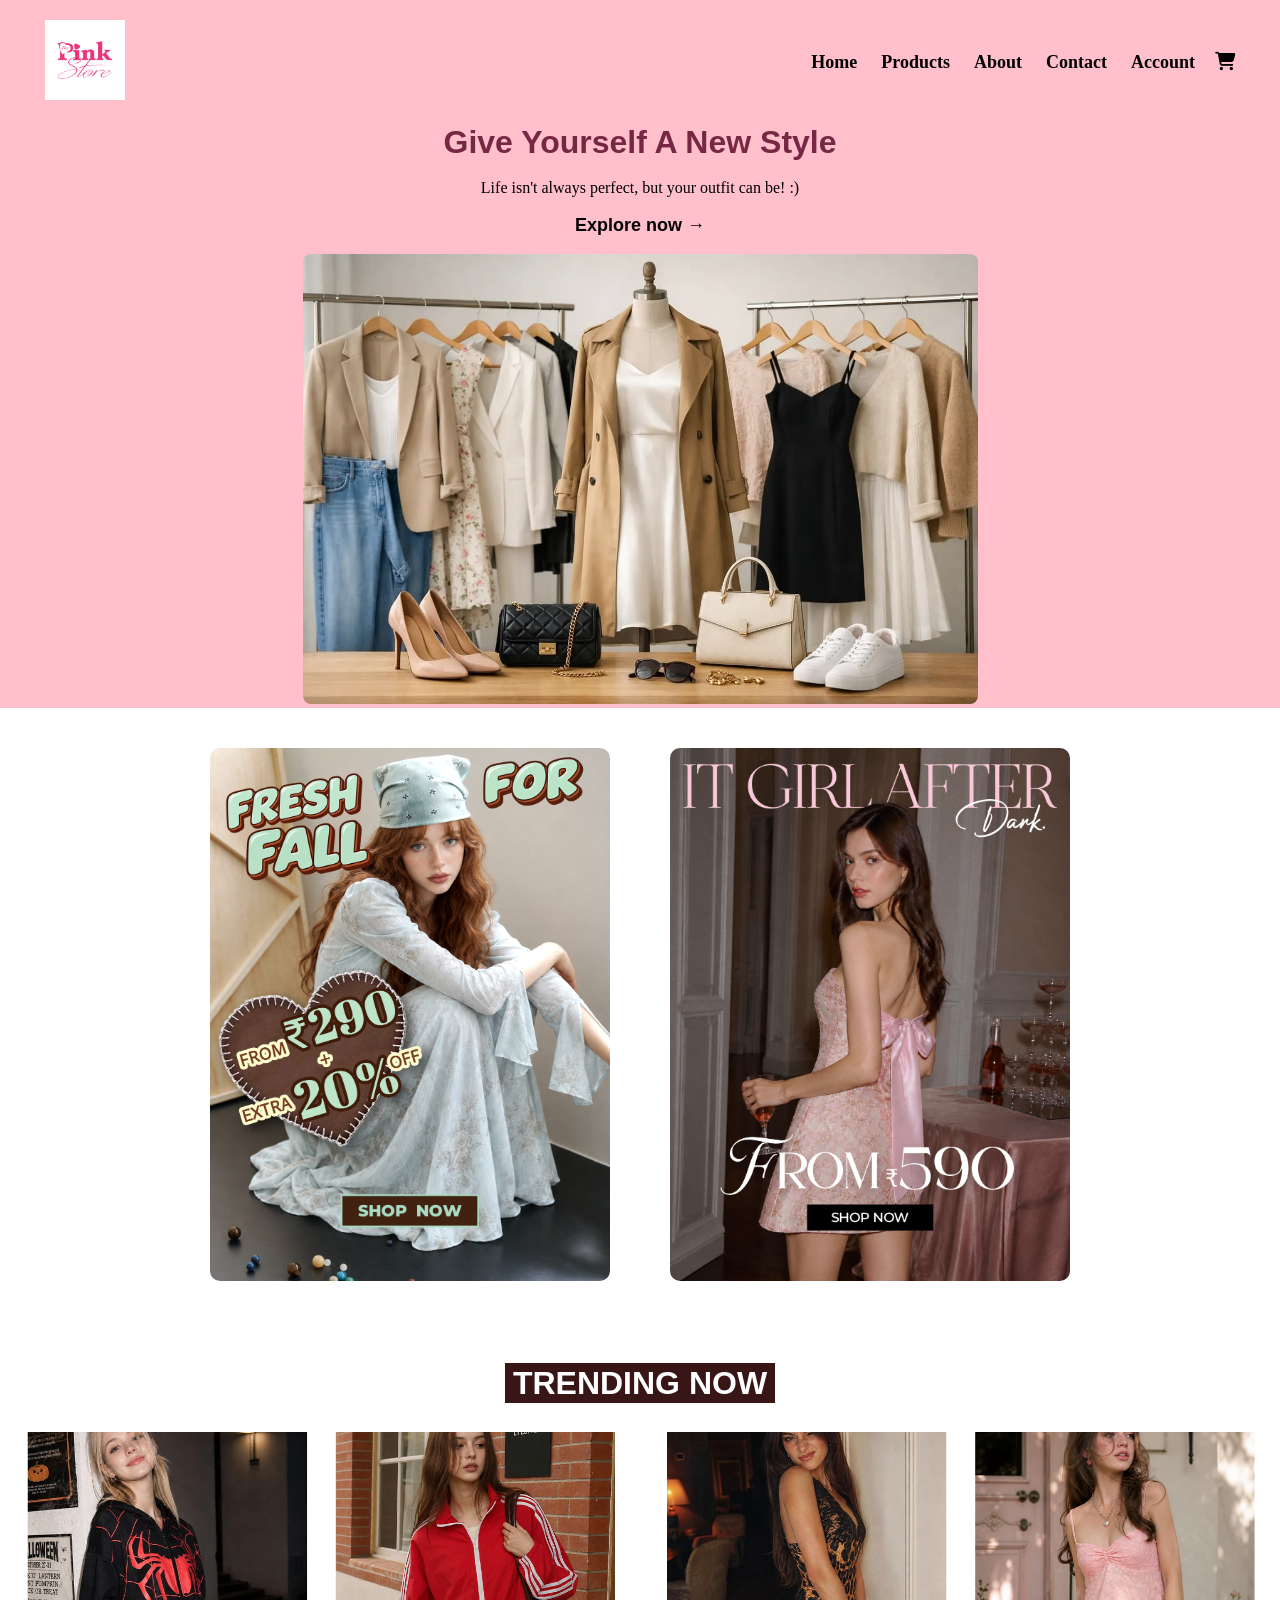
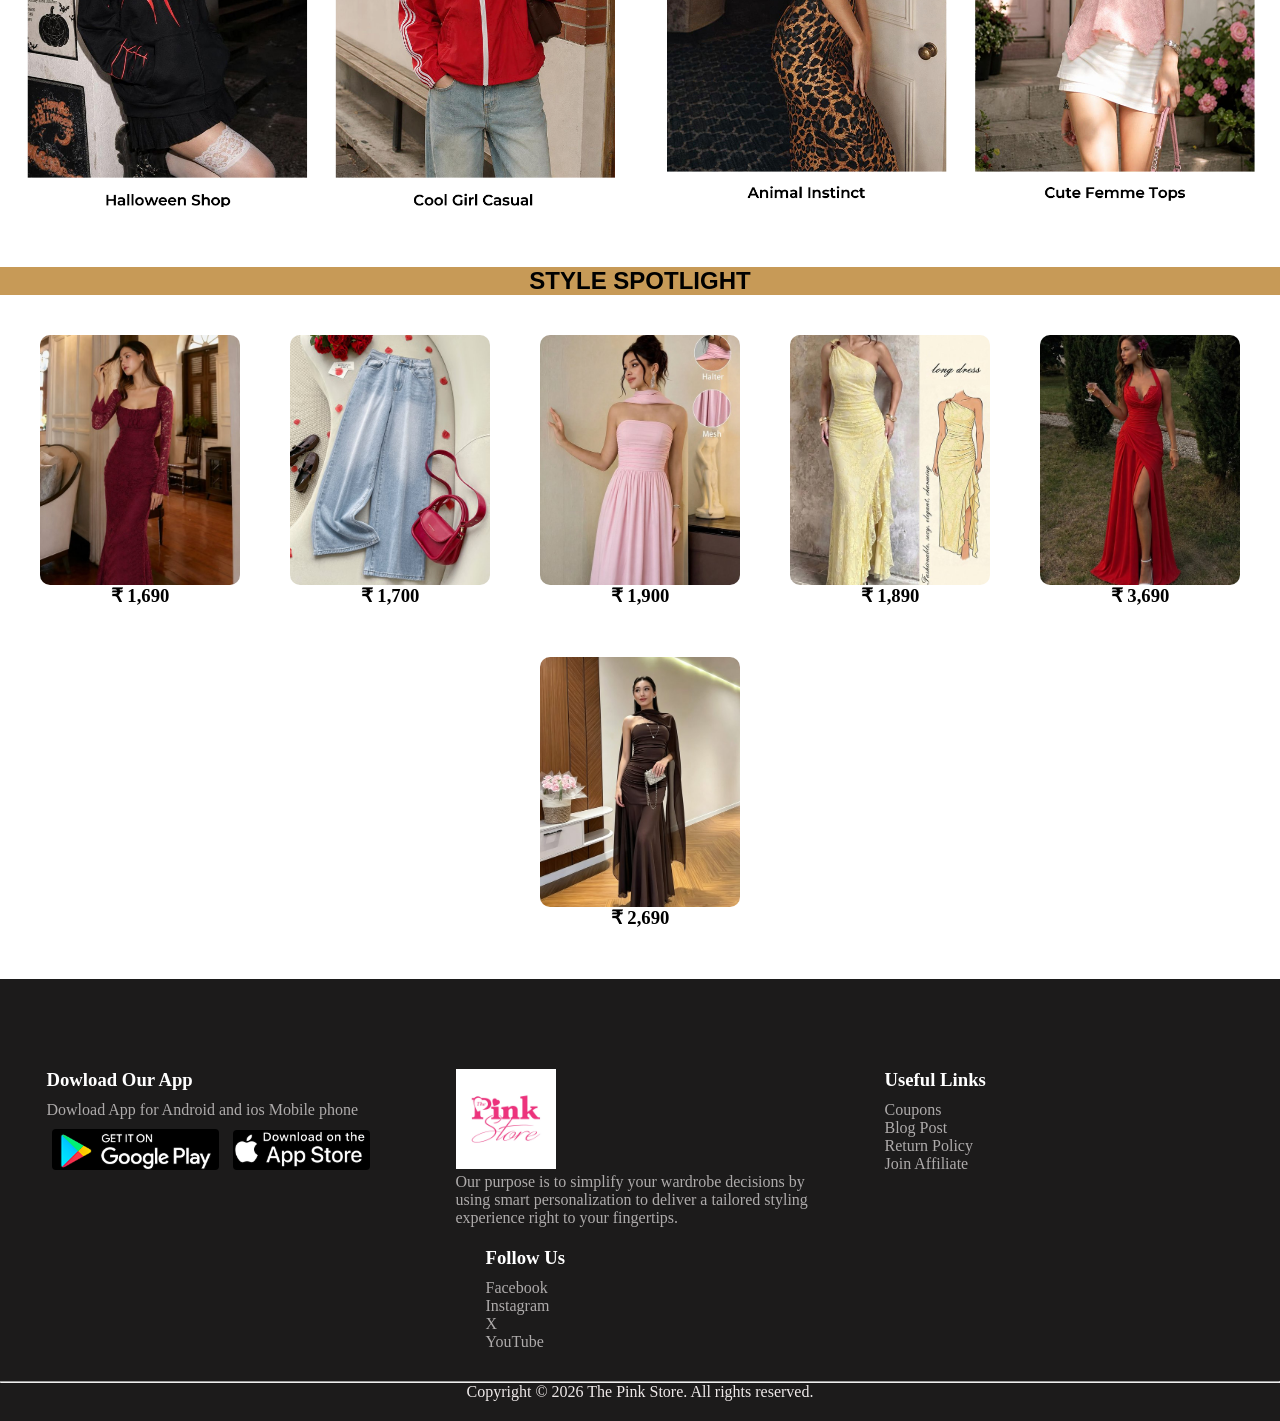
<file: index.html>
<!DOCTYPE html>
<html lang="en">

<head>
    <meta charset="UTF-8">
    <meta name="viewport" content="width=device-width, initial-scale=1.0">
    <title>PinkStore | E-Commerce Website </title>
    <link rel="stylesheet" href="style.css">
</head>

<body>
    <div class="header">
        <div class="container">
            <div class="navbar">
                <div class="logo">
                    <img src="images/final logo.jpg" width="80px" alt="">
                </div>
                <nav>
                    <ul id="menuItems">
                        <li><a href="index.html">Home</a></li>
                        <li><a href="product.html">Products</a></li>
                        <li><a href="">About</a></li>
                        <li><a href="">Contact</a></li>
                        <li><a href="Account.html">Account</a></li>
                        
                    </ul>
                </nav>
                <a href="cartdetails.html" class="cart"><link rel="stylesheet"
                            href="https://cdnjs.cloudflare.com/ajax/libs/font-awesome/6.4.0/css/all.min.css" >
                          <i class="fas fa-cart-shopping"></i></a>
                        <img src="images/icons8-menu-50.png"width="35px" class="menu-icon" alt="icon" onclick="menutoggle()">
            </div>
            <div class="row">
                <div class="rowone">
                    <h1>Give Yourself A New Style </h1><br>
                    <p>Life isn't always perfect, but your outfit can be! :)</p>
                </div><br>
                <button class="btn"><a href="">Explore now &#8594; </a></button><br>
                <div class="rowtwo">
                    <img src="images/landing page.jpg" alt="">
                </div>

            </div>
        </div>
    </div>
    <!-- ------Featured Categories -->
    <div class="categories">
        <div class="rows">
            <div class="col-2">
                <img src="images/category-1.png" alt="">
            </div>
            <div class="col-2"><img src="images/category-2.jpg" alt=""> </div>

        </div>
    </div>

    <!-- featured Products -->
    <div class="smallcontainer">
        <h1><span id="trend">TRENDING NOW</span></h1>
        <div class="rowss">
            <div class="col-4">
                <img src="images/trend-1.png" alt="">
            </div>
            <div class="col-4">
                <img src="images/trend-2.png" alt="">
            </div>
            <div class="col-4">
                <img src="images/trend-3.png" alt="">
            </div>
            <div class="col-4">
                <img src="images/trend-4.png" alt="">
            </div>

        </div>
    </div>

    <!-- style spotlight -->

    <div class="spotlight">
        <span><h2>STYLE SPOTLIGHT</h2></span>
        <div class="strow">
            <div class="col-3">
               <a href="productdetail1.html"> <img src="images/spot-1.jpg" alt=""></a>
                <h3>₹ 1,690 </h3>
            </div>
            <div class="col-3">
               <a href="productdetail2.html"> <img src="images/spot2.jpg" alt=""></a>
                <h3>₹ 1,700 </h3>
            </div>
            <div class="col-3">
               <a href="productdetail3.html"><img src="images/spot3.jpg" alt=""></a> 
                <h3>₹ 1,900 </h3>
            </div>
            <div class="col-3">
               <a href="productdetail4.html"> <img src="images/spot4.jpg" alt=""></a>
                <h3>₹ 1,890 </h3>
            </div>
            <div class="col-3">
                <img src="images/spot5.jpg" alt="">
                <h3>₹ 3,690 </h3>
            </div>
            <div class="col-3">
                <img src="images/spot6.jpg" alt="">
                <h3>₹ 2,690 </h3>
            </div>
        </div>
    </div>

    <!-- ....footer -->
    <div class="footer">
        <div class="cont">
            <div class="roww">
                <div class="foot-col-1  box">
                    <h3>Dowload Our App</h3>
                    <p>Dowload App for Android and ios Mobile phone </p>
                    <span><img src="images/playstore.png" alt="googlestore"></span>
                    <span><img src="images/appstore.png" alt="appstore"></span>
                </div><br>
                <div class="foot-col-2  box">
                    <img src="images/final logo.jpg" width="100px" alt="">
                    <p>Our purpose is to simplify your wardrobe decisions by using smart personalization to deliver a
                        tailored styling experience right to your fingertips.</p>
                </div>
                <div class="foot-col-3 box">
                    <h3>Useful Links</h3>
                    <ul>
                        <li><a href="">Coupons</a></li>
                        <li><a href="">Blog Post</a></li>
                        <li><a href="">Return Policy</a></li>
                        <li><a href="">Join Affiliate</a></li>
                    </ul>
                </div>
                <div class="foot-col-4 box">
                    <h3>Follow Us</h3>
                    <ul>
                        <li><a href="">Facebook</a></li>
                        <li><a href="">Instagram</a> </li>
                        <li><a href="">X </a></li>
                        <li><a href="">YouTube</a></li>
                    </ul>
                </div>
            </div>
        </div>

        <hr>
        <div class="copy">

            <p>Copyright © 2026 The Pink Store. All rights reserved.</p>
        </div>

    </div>

    <!-- js for toggle menu -->
     <script>
        let menuItems = document.getElementById("menuItems");
        menuItems.style.maxHeight="0px";
        function menutoggle(){
            if (menuItems.style.maxHeight=="0px"){
                menuItems.style.maxHeight="200px"
            }
            else{
                menuItems.style.maxHeight="0px"
            }
        }

     </script>
</body>

</html>
</file>
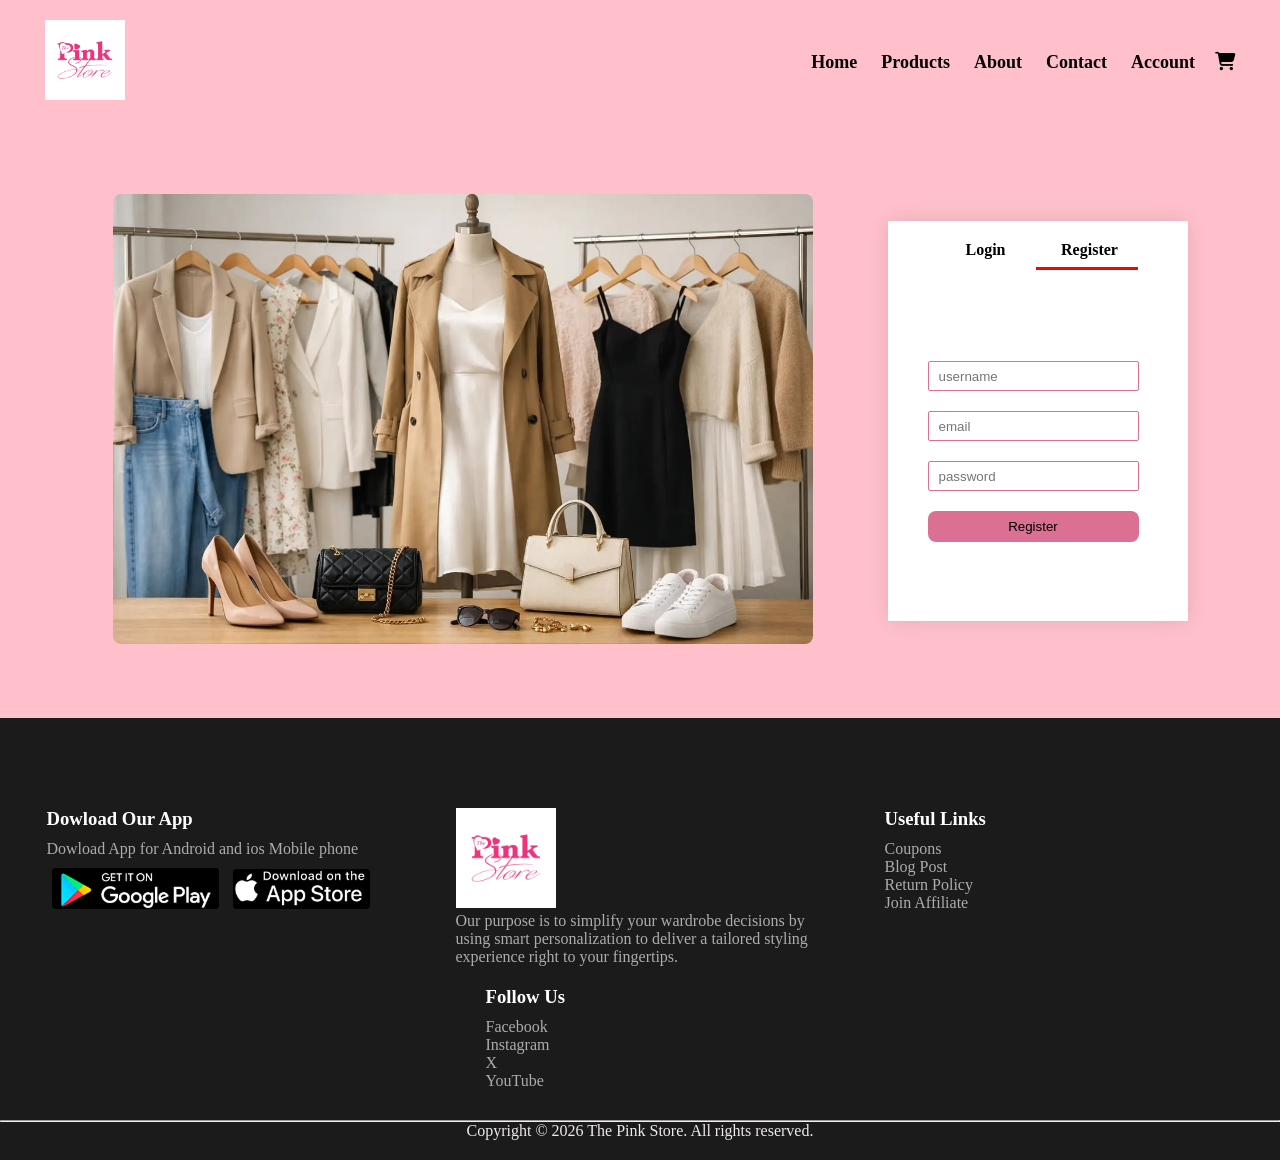
<file: Account.html>
<!DOCTYPE html>
<html lang="en">
<head>
    <meta charset="UTF-8">
    <meta name="viewport" content="width=device-width, initial-scale=1.0">
    <title>Account Page</title>
</head>
<body>
    <!DOCTYPE html>
<html lang="en">

<head>
    <meta charset="UTF-8">
    <meta name="viewport" content="width=device-width, initial-scale=1.0">
    <title>CartDetails - PinkStore | E-Commerce Website </title>
    <link rel="stylesheet" href="style.css">
</head>

<body>
    <div class="header">
        <div class="container">
            <div class="navbar">
                <div class="logo">
                    <img src="images/final logo.jpg" width="80px" alt="">
                </div>
                <nav>
                    <ul id="menuItems">
                        <li><a href="index.html">Home</a></li>
                        <li><a href="product.html">Products</a></li>
                        <li><a href="">About</a></li>
                        <li><a href="">Contact</a></li>
                        <li><a href="Account.html">Account</a></li>

                    </ul>
                </nav>
                <a href="cartdetails.html" class="cart">
                    <link rel="stylesheet"
                        href="https://cdnjs.cloudflare.com/ajax/libs/font-awesome/6.4.0/css/all.min.css">
                    <i class="fas fa-cart-shopping"></i>
                </a>
                <img src="images/icons8-menu-50.png" width="35px" class="menu-icon" alt="icon" onclick="menutoggle()">
            </div>

        </div>
    </div>

    <!-- Account page  -->

    <div class="account-page">
        <div class="container-acc">
            <div class="row-2">
                <div class="column2">
                    <img src="images/landing page.jpg" alt="">
                </div>

                 <div class="column2">
                    <div class="form-container">
                        <div class="form-btn">
                            <span onclick="login()">Login</span>
                            <span onclick="register()">Register </span>
                            <hr id="indicator">
                        </div>

                        <form action="" id="loginForm">
                            <input type="text" placeholder="username"><br>
                            <input type="password" placeholder="password"><br>
                            <button type="submit" class="btn">Login </button><br>
                            <a href="">Forgot Password</a>
                        </form>

                        <form action="" id="regForm">
                            <input type="text" placeholder="username"><br>
                            <input type="email" placeholder="email"><br>
                            <input type="password" placeholder="password"><br>
                            <button type="submit" class="btn">Register </button>
                           
                        </form>


                    </div>
                </div>
            </div>
        </div>
    </div>

    
    



    <!-- ....footer -->
    <div class="footer">
        <div class="cont">
            <div class="roww">
                <div class="foot-col-1  box">
                    <h3>Dowload Our App</h3>
                    <p>Dowload App for Android and ios Mobile phone </p>
                    <span><img src="images/playstore.png" alt="googlestore"></span>
                    <span><img src="images/appstore.png" alt="appstore"></span>
                </div><br>
                <div class="foot-col-2  box">
                    <img src="images/final logo.jpg" width="100px" alt="">
                    <p>Our purpose is to simplify your wardrobe decisions by using smart personalization to deliver a
                        tailored styling experience right to your fingertips.</p>
                </div>
                <div class="foot-col-3 box">
                    <h3>Useful Links</h3>
                    <ul>
                        <li><a href="">Coupons</a></li>
                        <li><a href="">Blog Post</a></li>
                        <li><a href="">Return Policy</a></li>
                        <li><a href="">Join Affiliate</a></li>
                    </ul>
                </div>
                <div class="foot-col-4 box">
                    <h3>Follow Us</h3>
                    <ul>
                        <li><a href="">Facebook</a></li>
                        <li><a href="">Instagram</a> </li>
                        <li><a href="">X </a></li>
                        <li><a href="">YouTube</a></li>
                    </ul>
                </div>
            </div>
        </div>

        <hr>
        <div class="copy">

            <p>Copyright © 2026 The Pink Store. All rights reserved.</p>
        </div>

    </div>

    <!-- js for toggle menu -->
    <script>
        let menuItems = document.getElementById("menuItems");
        menuItems.style.maxHeight = "0px";
        function menutoggle() {
            if (menuItems.style.maxHeight == "0px") {
                menuItems.style.maxHeight = "200px"
            }
            else {
                menuItems.style.maxHeight = "0px"
            }
        }

        // js for toggle form 

        let loginForm = document.getElementById("loginForm")
         let regForm = document.getElementById("regForm")
         let indicator = document.getElementById("indicator")

         function register(){
            regForm.style.transform = "translateX(0px)";
            loginForm.style.transform = "translateX(0px)";
            indicator.style.transform = "translateX(100px)";
         }

            function login (){
            regForm.style.transform = "translateX(300px)";
            loginForm.style.transform = "translateX(300px)";
            indicator.style.transform = "translateX(0px)";
         }



       


    </script>
</body>

</html>
    
</body>
</html>
</file>
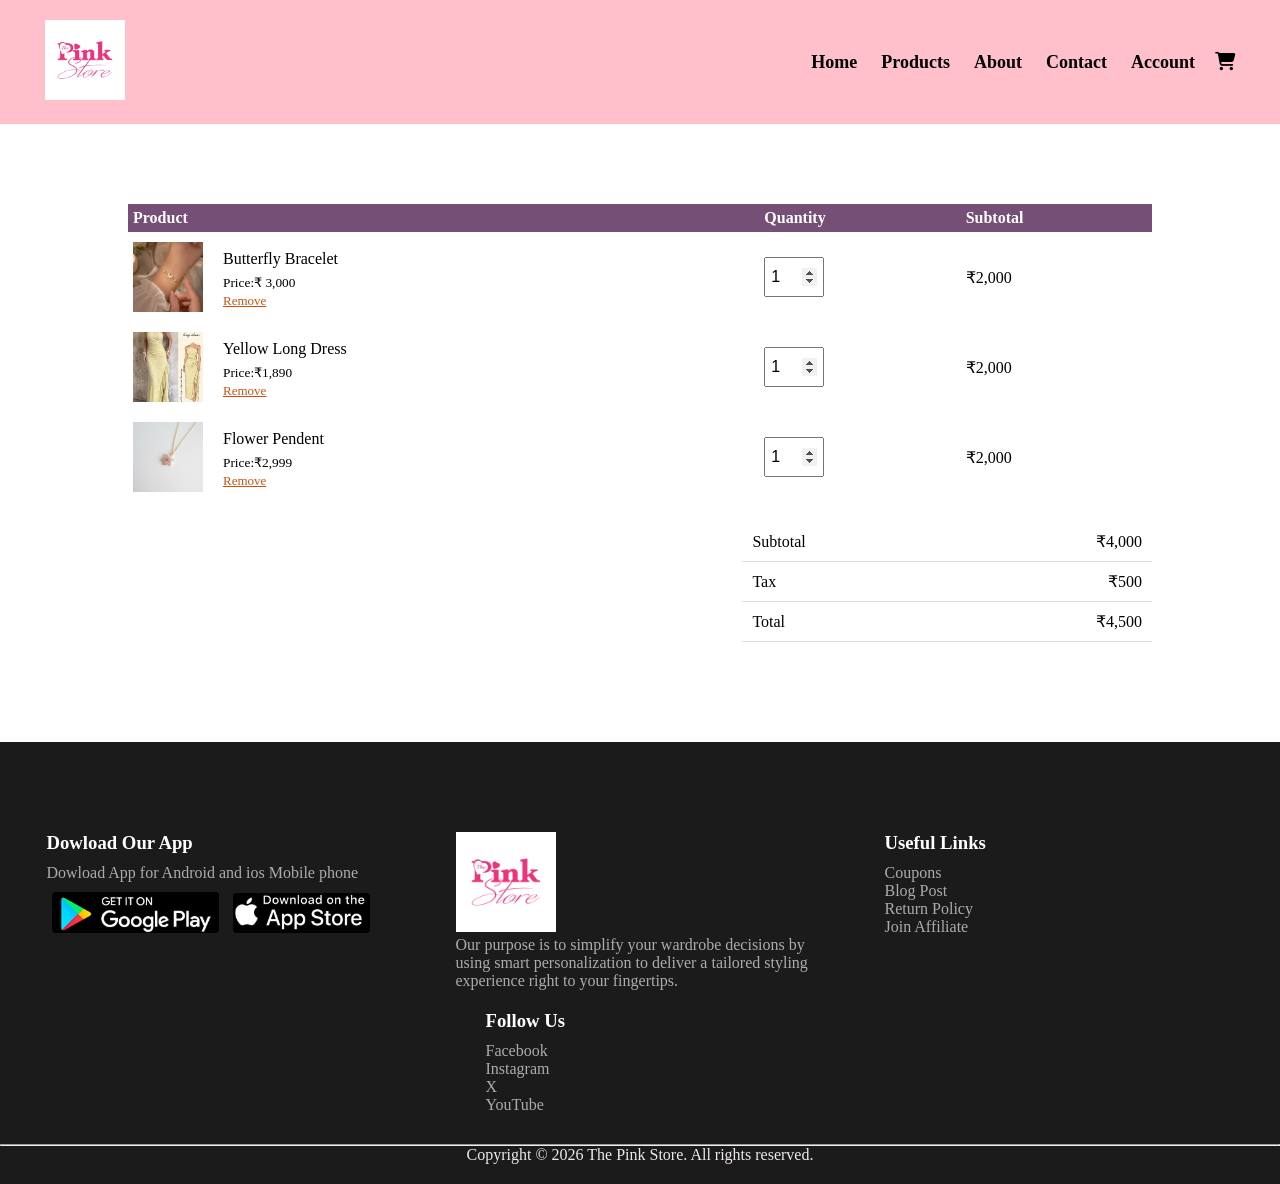
<file: cartdetails.html>
<!DOCTYPE html>
<html lang="en">

<head>
    <meta charset="UTF-8">
    <meta name="viewport" content="width=device-width, initial-scale=1.0">
    <title>CartDetails - PinkStore | E-Commerce Website </title>
    <link rel="stylesheet" href="style.css">
</head>

<body>
    <div class="header">
        <div class="container">
            <div class="navbar">
                <div class="logo">
                    <img src="images/final logo.jpg" width="80px" alt="">
                </div>
                <nav>
                    <ul id="menuItems">
                        <li><a href="index.html">Home</a></li>
                        <li><a href="product.html">Products</a></li>
                        <li><a href="">About</a></li>
                        <li><a href="">Contact</a></li>
                        <li><a href="Account.html">Account</a></li>

                    </ul>
                </nav>
                <a href="cartdetails.html" class="cart">
                    <link rel="stylesheet"
                        href="https://cdnjs.cloudflare.com/ajax/libs/font-awesome/6.4.0/css/all.min.css">
                    <i class="fas fa-cart-shopping"></i>
                </a>
                <img src="images/icons8-menu-50.png" width="35px" class="menu-icon" alt="icon" onclick="menutoggle()">
            </div>

        </div>
    </div>

    <!-- cart item details  -->

    <div class=" cart-page">
        <table>
            <tr>
                <th>Product</th>
                <th>Quantity</th>
                <th>Subtotal</th>
            </tr>
            <tr>
                <td>
                    <div class="cart-info">
                        <img src="images/brac1-1.jpg"  alt="">
                        <div>
                            <p> Butterfly Bracelet</p>
                            <small>Price:₹ 3,000</small><br>
                            <a href="">Remove</a>
                        </div>
                    </div>
                </td>
                <td><input type="number" value="1"></td>
                <td>₹2,000</td>
            </tr>
             <tr>
                <td>
                    <div class="cart-info">
                        <img src="images/spot4.jpg"  alt="">
                        <div>
                            <p>Yellow Long Dress</p>
                            <small>Price:₹1,890</small><br>
                            <a href="">Remove</a>
                        </div>
                    </div>
                </td>
                <td><input type="number" value="1"></td>
                <td>₹2,000</td>
            </tr>
             <tr>
                <td>
                    <div class="cart-info">
                        <img src="images/necktwo-1.jpg"  alt="">
                        <div>
                            <p>Flower Pendent</p>
                            <small>Price:₹2,999</small><br>
                            <a href="">Remove</a>
                        </div>
                    </div>
                </td>
                <td><input type="number" value="1"></td>
                <td>₹2,000</td>
            </tr>
        </table>

        
    </div>
    <div class="total-price">
            <table>
                <tr>
                    <td>Subtotal</td>
                    <td>₹4,000</td>
                </tr>
                <tr>
                    <td>Tax</td>
                    <td>₹500</td>
                </tr>
                <tr>
                    <td>Total</td>
                    <td>₹4,500</td>
                </tr>
            </table>
        </div>

    

    



    <!-- ....footer -->
    <div class="footer">
        <div class="cont">
            <div class="roww">
                <div class="foot-col-1  box">
                    <h3>Dowload Our App</h3>
                    <p>Dowload App for Android and ios Mobile phone </p>
                    <span><img src="images/playstore.png" alt="googlestore"></span>
                    <span><img src="images/appstore.png" alt="appstore"></span>
                </div><br>
                <div class="foot-col-2  box">
                    <img src="images/final logo.jpg" width="100px" alt="">
                    <p>Our purpose is to simplify your wardrobe decisions by using smart personalization to deliver a
                        tailored styling experience right to your fingertips.</p>
                </div>
                <div class="foot-col-3 box">
                    <h3>Useful Links</h3>
                    <ul>
                        <li><a href="">Coupons</a></li>
                        <li><a href="">Blog Post</a></li>
                        <li><a href="">Return Policy</a></li>
                        <li><a href="">Join Affiliate</a></li>
                    </ul>
                </div>
                <div class="foot-col-4 box">
                    <h3>Follow Us</h3>
                    <ul>
                        <li><a href="">Facebook</a></li>
                        <li><a href="">Instagram</a> </li>
                        <li><a href="">X </a></li>
                        <li><a href="">YouTube</a></li>
                    </ul>
                </div>
            </div>
        </div>

        <hr>
        <div class="copy">

            <p>Copyright © 2026 The Pink Store. All rights reserved.</p>
        </div>

    </div>

    <!-- js for toggle menu -->
    <script>
        let menuItems = document.getElementById("menuItems");
        menuItems.style.maxHeight = "0px";
        function menutoggle() {
            if (menuItems.style.maxHeight == "0px") {
                menuItems.style.maxHeight = "200px"
            }
            else {
                menuItems.style.maxHeight = "0px"
            }
        }

       


    </script>
</body>

</html>
</file>
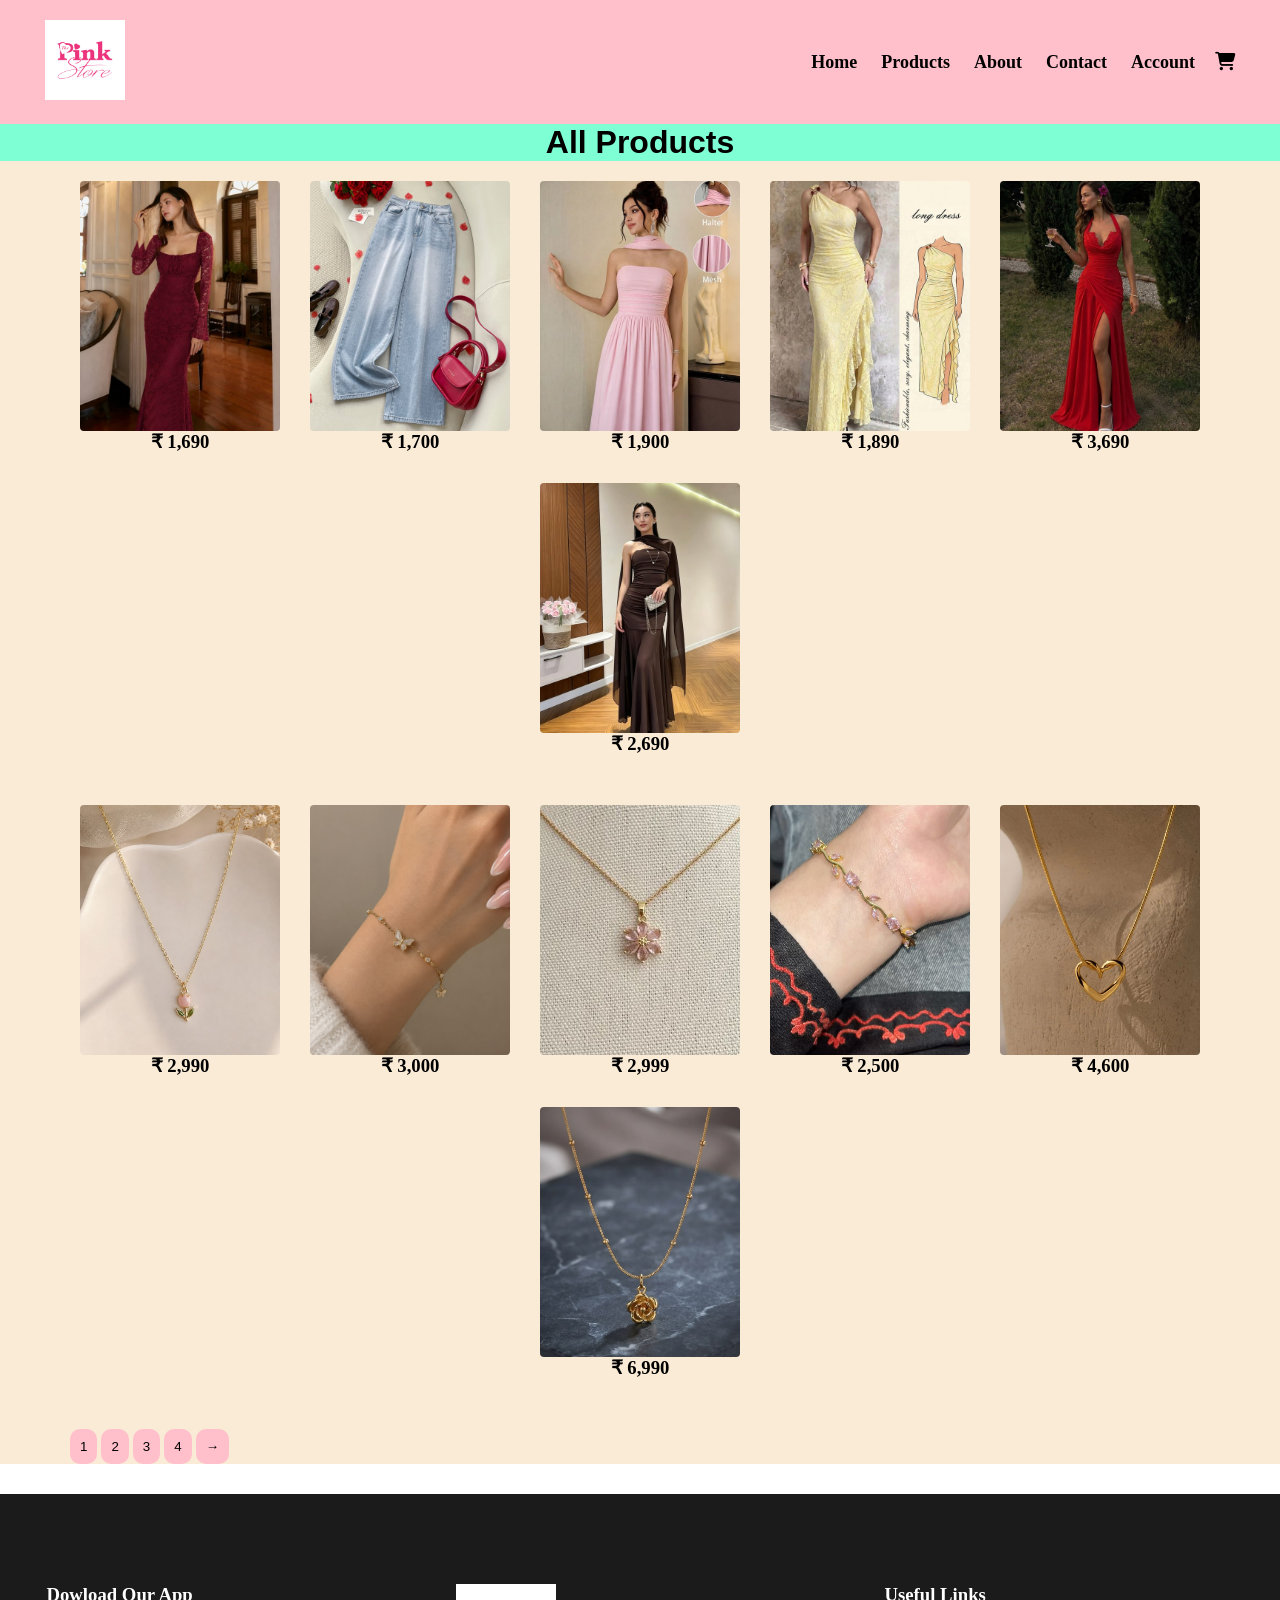
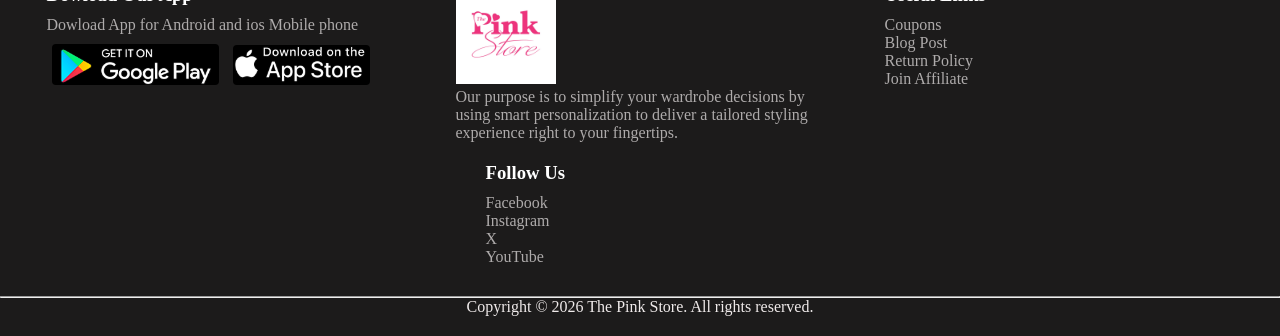
<file: product.html>
<!DOCTYPE html>
<html lang="en">

<head>
    <meta charset="UTF-8">
    <meta name="viewport" content="width=device-width, initial-scale=1.0">
    <title>All Products - PinkStore | E-Commerce Website </title>
    <link rel="stylesheet" href="style.css">
</head>

<body>
    <div class="header">
        <div class="container">
            <div class="navbar">
                <div class="logo">
                    <img src="images/final logo.jpg" width="80px" alt="">
                </div>
                <nav>
                    <ul id="menuItems">
                        <li><a href="index.html">Home</a></li>
                        <li><a href="product.html">Products</a></li>
                        <li><a href="">About</a></li>
                        <li><a href="">Contact</a></li>
                        <li><a href="Account.html">Account</a></li>

                    </ul>
                </nav>
                <a href="cartdetails.html" class="cart">
                    <link rel="stylesheet"
                        href="https://cdnjs.cloudflare.com/ajax/libs/font-awesome/6.4.0/css/all.min.css">
                    <i class="fas fa-cart-shopping"></i>
                </a>
                <img src="images/icons8-menu-50.png" width="35px" class="menu-icon" alt="icon" onclick="menutoggle()">
            </div>

        </div>
    </div>
    <div class="products">
        <h1>All Products</h1>
        <div class="product-row">
            <div class="col">
                <a href="productdetail1.html"><img src="images/spot-1.jpg" alt=""></a>
                <h3>₹ 1,690</h3>
            </div>
            <div class="col">
                <a href="productdetail2.html"><img src="images/spot2.jpg" alt=""></a>
                <h3>₹ 1,700</h3>
            </div>
            <div class="col">
               <a href="productdetail3.html"> <img src="images/spot3.jpg" alt=""></a>
                <h3>₹ 1,900</h3>
            </div>
            <div class="col">
              <a href="productdetail4.html">  <img src="images/spot4.jpg" alt=""></a>
                <h3>₹ 1,890</h3>
            </div>
            <div class="col">
                <a href=""><img src="images/spot5.jpg" alt=""></a>
                <h3>₹ 3,690</h3>
            </div>
            <div class="col">
                <a href=""><img src="images/spot6.jpg" alt=""></a>
                <h3>₹ 2,690</h3>
            </div>
        </div>
        <div class="product-rowtwo">
            <div class="col">
                <a href=""><img src="images/neckone.jpg" alt=""></a>
                <h3>₹ 2,990</h3>
            </div>
            <div class="col">
               <a href=""> <img src="images/brac1.jpg" alt=""></a>
                <h3>₹ 3,000</h3>
            </div>
            <div class="col">
               <a href=""> <img src="images/necktwo.jpg" alt=""></a>
                <h3>₹ 2,999</h3>

            </div>
            <div class="col">
              <a href="">  <img src="images/brac2.jpg" alt=""></a>
                <h3>₹ 2,500</h3>
            </div>
            <div class="col">
              <a href="">  <img src="images/neck3.jpg" alt=""></a>
                <h3>₹ 4,600</h3>
            </div>
            <div class="col">
                <a href=""><img src="images/neck4.jpg" alt=""></a>
                <h3>₹ 6,990</h3>
            </div>
        </div>
        <div class="pagebtn">
            <span><button>1</button></span>
             <span><button>2</button></span>
              <span><button>3</button></span>
               <span><button>4</button></span>
                <span><button>&#8594;</button></span>
        </div>
    </div>


    <!-- ....footer -->
    <div class="footer">
        <div class="cont">
            <div class="roww">
                <div class="foot-col-1  box">
                    <h3>Dowload Our App</h3>
                    <p>Dowload App for Android and ios Mobile phone </p>
                    <span><img src="images/playstore.png" alt="googlestore"></span>
                    <span><img src="images/appstore.png" alt="appstore"></span>
                </div><br>
                <div class="foot-col-2  box">
                    <img src="images/final logo.jpg" width="100px" alt="">
                    <p>Our purpose is to simplify your wardrobe decisions by using smart personalization to deliver a
                        tailored styling experience right to your fingertips.</p>
                </div>
                <div class="foot-col-3 box">
                    <h3>Useful Links</h3>
                    <ul>
                        <li><a href="">Coupons</a></li>
                        <li><a href="">Blog Post</a></li>
                        <li><a href="">Return Policy</a></li>
                        <li><a href="">Join Affiliate</a></li>
                    </ul>
                </div>
                <div class="foot-col-4 box">
                    <h3>Follow Us</h3>
                    <ul>
                        <li><a href="">Facebook</a></li>
                        <li><a href="">Instagram</a> </li>
                        <li><a href="">X </a></li>
                        <li><a href="">YouTube</a></li>
                    </ul>
                </div>
            </div>
        </div>

        <hr>
        <div class="copy">

            <p>Copyright © 2026 The Pink Store. All rights reserved.</p>
        </div>

    </div>

    <!-- js for toggle menu -->
    <script>
        let menuItems = document.getElementById("menuItems");
        menuItems.style.maxHeight = "0px";
        function menutoggle() {
            if (menuItems.style.maxHeight == "0px") {
                menuItems.style.maxHeight = "200px"
            }
            else {
                menuItems.style.maxHeight = "0px"
            }
        }

    </script>
</body>

</html>
</file>
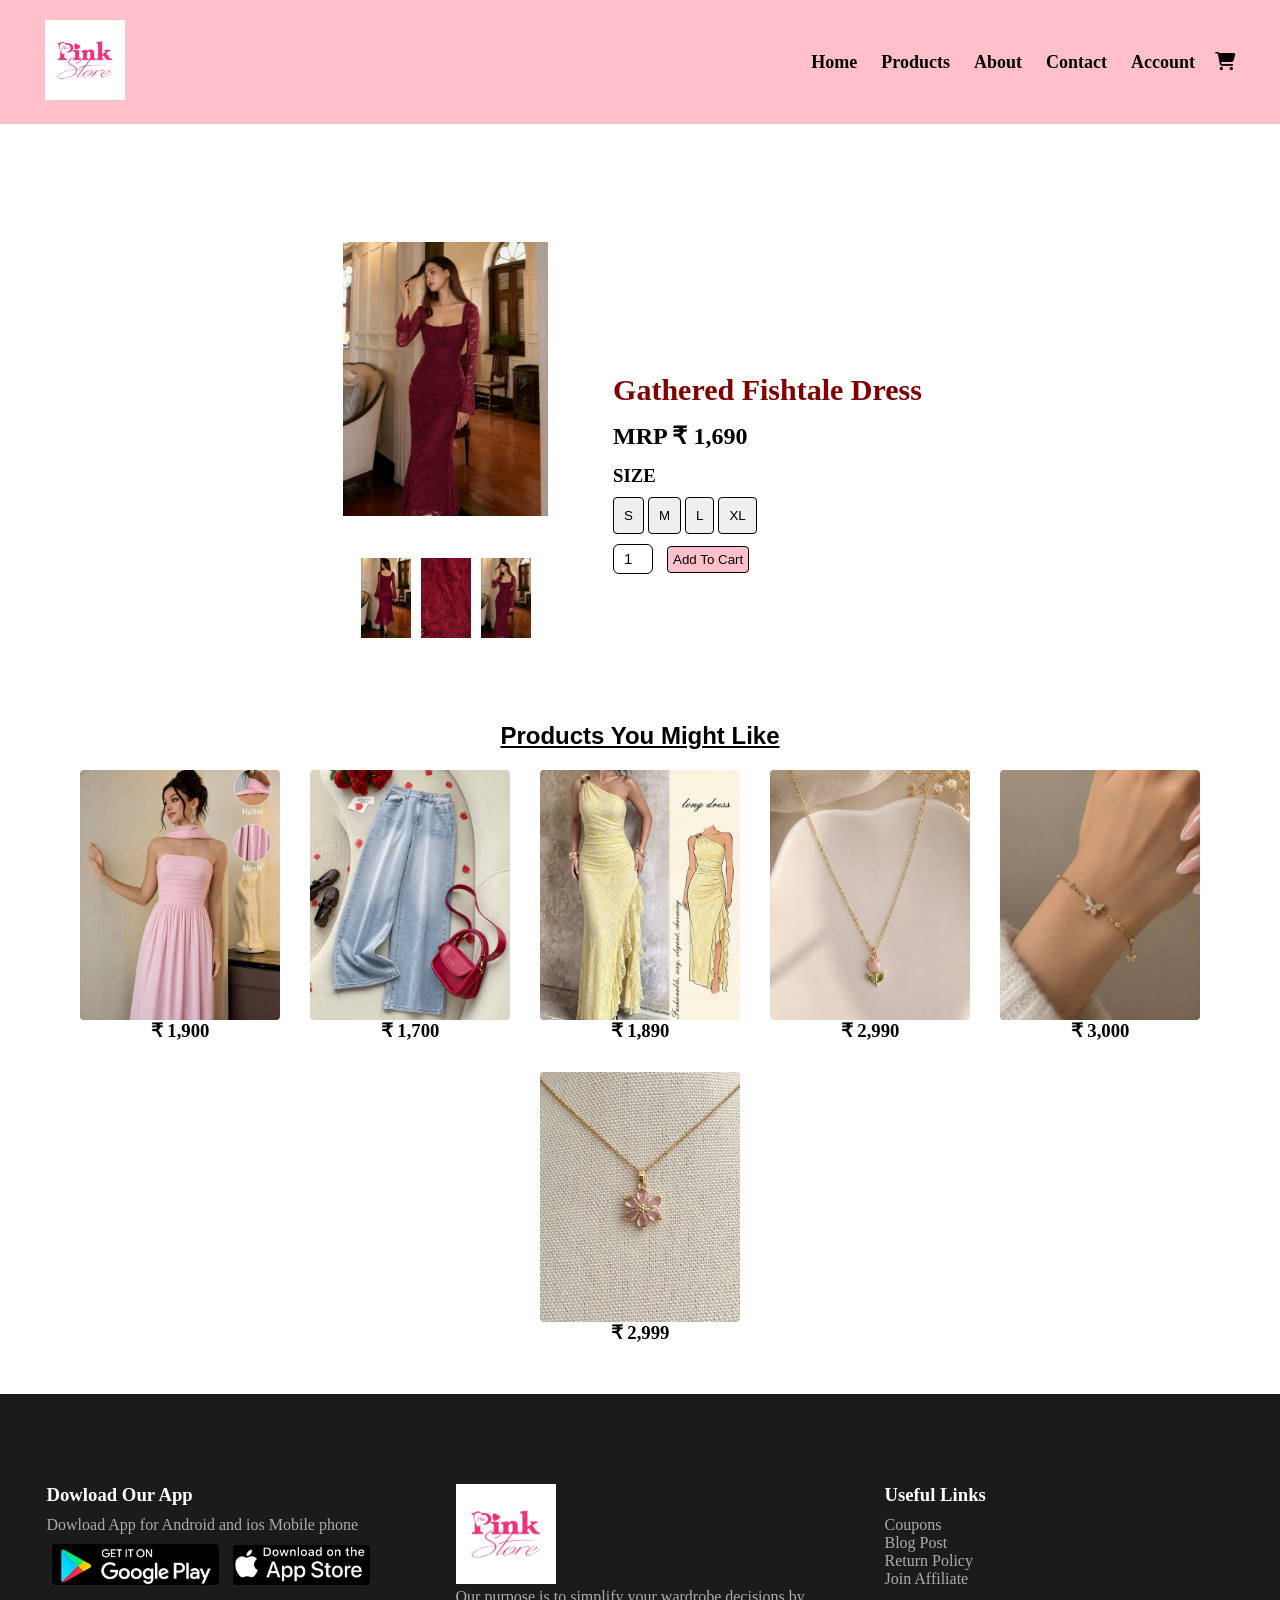
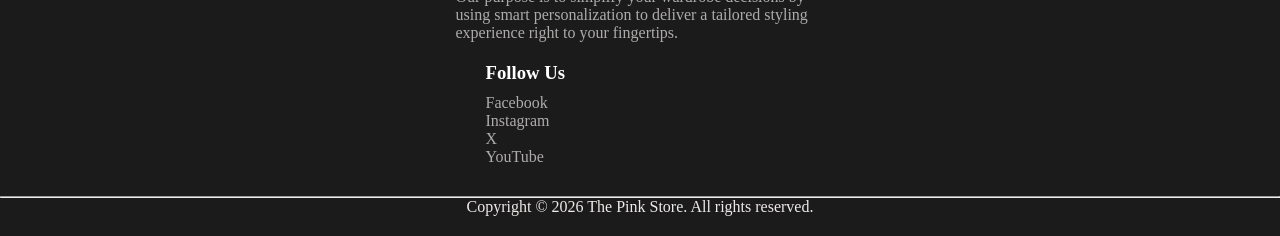
<file: productdetail1.html>
<!DOCTYPE html>
<html lang="en">

<head>
    <meta charset="UTF-8">
    <meta name="viewport" content="width=device-width, initial-scale=1.0">
    <title>Product Details - PinkStore | E-Commerce Website </title>
    <link rel="stylesheet" href="style.css">
</head>

<body>
    <div class="header">
        <div class="container">
            <div class="navbar">
                <div class="logo">
                    <img src="images/final logo.jpg" width="80px" alt="">
                </div>
                <nav>
                    <ul id="menuItems">
                        <li><a href="index.html">Home</a></li>
                        <li><a href="product.html">Products</a></li>
                        <li><a href="">About</a></li>
                        <li><a href="">Contact</a></li>
                        <li><a href="Account.html">Account</a></li>

                    </ul>
                </nav>
                <a href="cartdetails.html" class="cart">
                    <link rel="stylesheet"
                        href="https://cdnjs.cloudflare.com/ajax/libs/font-awesome/6.4.0/css/all.min.css">
                    <i class="fas fa-cart-shopping"></i>
                </a>
                <img src="images/icons8-menu-50.png" width="35px" class="menu-icon" alt="icon" onclick="menutoggle()">
            </div>

        </div>
    </div>

    <!-- --singleproduct details -- -->

    <div class="smallcontainer">
        <div class="controw">
            <div class="col2">
                <img src="images/spot-1.jpg"id="productimg">
                <div class="small-product-img">
                    <div class="smallcol">
                        <img class="smallimg" src="images/spot-1.1.webp" alt="">
                    </div>
                    <div class="smallcol">
                        <img class="smallimg" src="images/spot-1.2.webp" alt="">
                    </div>
                    <div class="smallcol">
                        <img class="smallimg" src="images/spot-1.jpg" alt="">
                    </div>
                </div>
            </div>
            <div class="col3">
                <p>Gathered Fishtale Dress</p>
                <h2>MRP ₹ 1,690</h2>
                <h3>SIZE</h3>
                <a class="size" href=""><button>S</button></a>
                <a class="size" href=""><button>M</button></a>
                <a class="size" href=""><button>L</button></a>
                <a class="size" href=""><button>XL</button></a><br>
                <input type="number" value="1">
                <a href=""><button class="tocart">Add To Cart</button></a>
            </div>

            </div>
    </div>

    <div class="smallcontainer">
                <div class="row-2">
                    <h2>Products You Might Like</h2>
                   
                </div>
            </div>
    <div class="product">
        <div class="product-row">
            <div class="col">
              <a href="productdetail3.html">  <img src="images/spot3.jpg" alt=""></a>
                <h3>₹ 1,900</h3>
            </div>
            <div class="col">
                <a href="productdetail2.html"><img src="images/spot2.jpg" alt=""></a>
                <h3>₹ 1,700</h3>
            </div>
            <div class="col">
               <a href="productdetail4.html"> <img src="images/spot4.jpg" alt=""></a>
                <h3>₹ 1,890</h3>
            </div>
            <div class="col">
                <img src="images/neckone.jpg" alt="">
                <h3>₹ 2,990</h3>
            </div>
            <div class="col">
                <img src="images/brac1.jpg" alt="">
                <h3>₹ 3,000</h3>
            </div>
            <div class="col">
                <img src="images/necktwo.jpg" alt="">
                <h3>₹ 2,999</h3>

            </div>

        </div>
    </div>




    <!-- ....footer -->
    <div class="footer">
        <div class="cont">
            <div class="roww">
                <div class="foot-col-1  box">
                    <h3>Dowload Our App</h3>
                    <p>Dowload App for Android and ios Mobile phone </p>
                    <span><img src="images/playstore.png" alt="googlestore"></span>
                    <span><img src="images/appstore.png" alt="appstore"></span>
                </div><br>
                <div class="foot-col-2  box">
                    <img src="images/final logo.jpg" width="100px" alt="">
                    <p>Our purpose is to simplify your wardrobe decisions by using smart personalization to deliver a
                        tailored styling experience right to your fingertips.</p>
                </div>
                <div class="foot-col-3 box">
                    <h3>Useful Links</h3>
                    <ul>
                        <li><a href="">Coupons</a></li>
                        <li><a href="">Blog Post</a></li>
                        <li><a href="">Return Policy</a></li>
                        <li><a href="">Join Affiliate</a></li>
                    </ul>
                </div>
                <div class="foot-col-4 box">
                    <h3>Follow Us</h3>
                    <ul>
                        <li><a href="">Facebook</a></li>
                        <li><a href="">Instagram</a> </li>
                        <li><a href="">X </a></li>
                        <li><a href="">YouTube</a></li>
                    </ul>
                </div>
            </div>
        </div>

        <hr>
        <div class="copy">

            <p>Copyright © 2026 The Pink Store. All rights reserved.</p>
        </div>

    </div>

    <!-- js for toggle menu -->
    <script>
        let menuItems = document.getElementById("menuItems");
        menuItems.style.maxHeight = "0px";
        function menutoggle() {
            if (menuItems.style.maxHeight == "0px") {
                menuItems.style.maxHeight = "200px"
            }
            else {
                menuItems.style.maxHeight = "0px"
            }
        }

        // for product gallery

        let productimg = document.getElementById("productimg");
        let smallimg = document.getElementsByClassName("smallimg");
        smallimg[0].onclick = function(){
            productimg.src = smallimg[0].src;
        }
        smallimg[1].onclick = function(){
            productimg.src = smallimg[1].src;
        }
        smallimg[2].onclick = function(){
            productimg.src = smallimg[2].src;
        }


    </script>
</body>

</html>
</file>
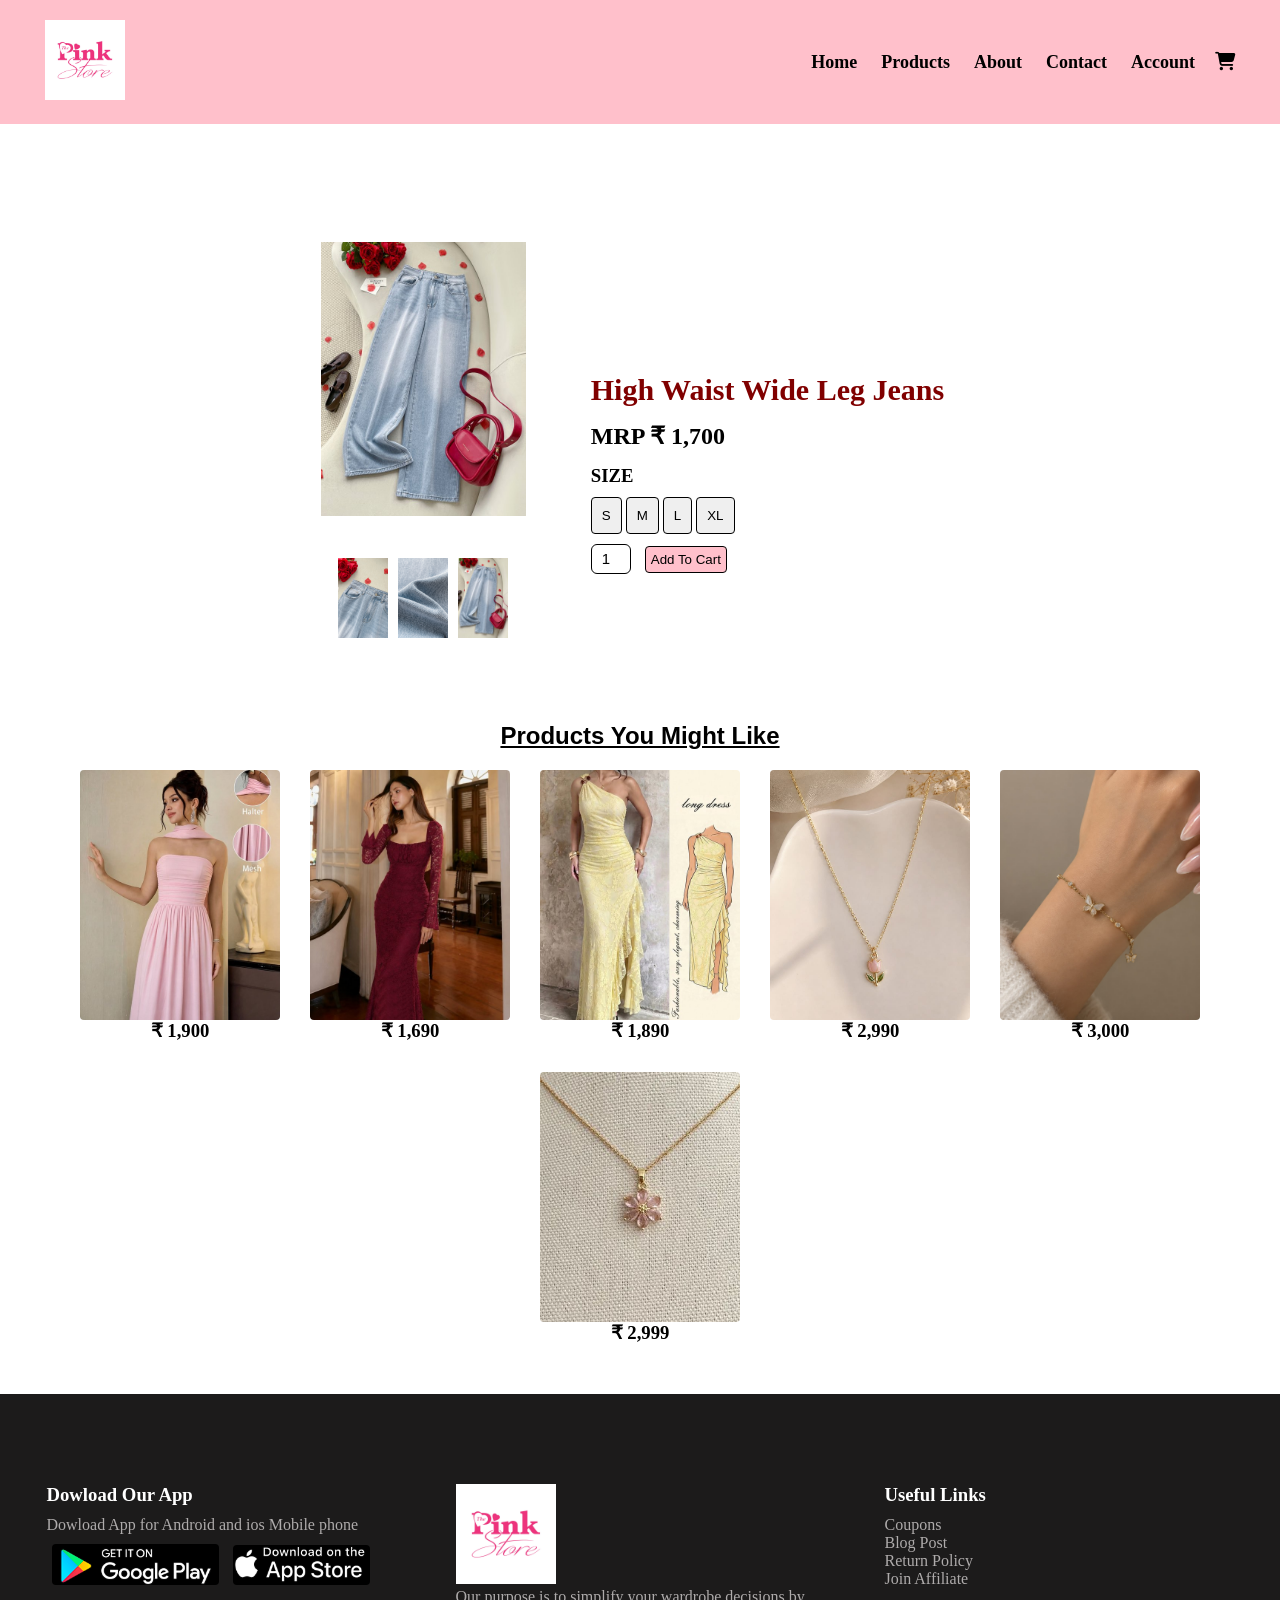
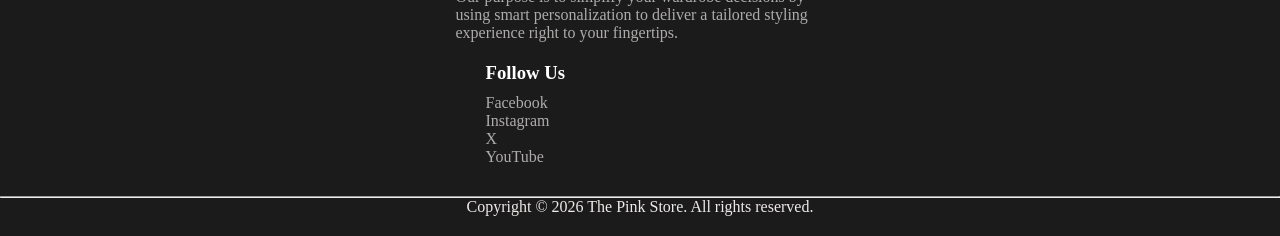
<file: productdetail2.html>
<!DOCTYPE html>
<html lang="en">

<head>
    <meta charset="UTF-8">
    <meta name="viewport" content="width=device-width, initial-scale=1.0">
    <title>Product Details - PinkStore | E-Commerce Website </title>
    <link rel="stylesheet" href="style.css">
</head>

<body>
    <div class="header">
        <div class="container">
            <div class="navbar">
                <div class="logo">
                    <img src="images/final logo.jpg" width="80px" alt="">
                </div>
                <nav>
                    <ul id="menuItems">
                        <li><a href="index.html">Home</a></li>
                        <li><a href="product.html">Products</a></li>
                        <li><a href="">About</a></li>
                        <li><a href="">Contact</a></li>
                        <li><a href="Account.html">Account</a></li>

                    </ul>
                </nav>
                <a href="cartdetails.html" class="cart">
                    <link rel="stylesheet"
                        href="https://cdnjs.cloudflare.com/ajax/libs/font-awesome/6.4.0/css/all.min.css">
                    <i class="fas fa-cart-shopping"></i>
                </a>
                <img src="images/icons8-menu-50.png" width="35px" class="menu-icon" alt="icon" onclick="menutoggle()">
            </div>

        </div>
    </div>

    <!-- --singleproduct details -- -->

    <div class="smallcontainer">
        <div class="controw">
            <div class="col2">
                <img src="images/spot2.jpg" id="productimg">
                <div class="small-product-img">
                    <div class="smallcol">
                        <img class="smallimg" src="images/spot2.1.webp" alt="">
                    </div>
                    <div class="smallcol">
                        <img class="smallimg" src="images/spot-2.3.webp" alt="">
                    </div>
                    <div class="smallcol">
                        <img class="smallimg" src="images/spot2.jpg" alt="">
                    </div>
                </div>
            </div>
            <div class="col3">
                <p>High Waist Wide Leg Jeans</p>
                <h2>MRP ₹ 1,700</h2>
                <h3>SIZE</h3>
                <a class="size" href=""><button>S</button></a>
                <a class="size" href=""><button>M</button></a>
                <a class="size" href=""><button>L</button></a>
                <a class="size" href=""><button>XL</button></a><br>
                <input type="number" value="1">
                <a href=""><button class="tocart">Add To Cart</button></a>
            </div>

            </div>
    </div>

    <div class="smallcontainer">
                <div class="row-2">
                    <h2>Products You Might Like</h2>
                   
                </div>
            </div>
    <div class="product">
        <div class="product-row">
            <div class="col">
              <a href="productdetail3.html">  <img src="images/spot3.jpg" alt=""></a>
                <h3>₹ 1,900</h3>
            </div>
            <div class="col">
                <a href="productdetail1.html"><img src="images/spot-1.jpg" alt=""></a>
                <h3>₹ 1,690</h3>
            </div>
            <div class="col">
              <a href="productdetail4.html">  <img src="images/spot4.jpg" alt=""></a>
                <h3>₹ 1,890</h3>
            </div>
            <div class="col">
                <img src="images/neckone.jpg" alt="">
                <h3>₹ 2,990</h3>
            </div>
            <div class="col">
                <img src="images/brac1.jpg" alt="">
                <h3>₹ 3,000</h3>
            </div>
            <div class="col">
                <img src="images/necktwo.jpg" alt="">
                <h3>₹ 2,999</h3>

            </div>

        </div>
    </div>




    <!-- ....footer -->
    <div class="footer">
        <div class="cont">
            <div class="roww">
                <div class="foot-col-1  box">
                    <h3>Dowload Our App</h3>
                    <p>Dowload App for Android and ios Mobile phone </p>
                    <span><img src="images/playstore.png" alt="googlestore"></span>
                    <span><img src="images/appstore.png" alt="appstore"></span>
                </div><br>
                <div class="foot-col-2  box">
                    <img src="images/final logo.jpg" width="100px" alt="">
                    <p>Our purpose is to simplify your wardrobe decisions by using smart personalization to deliver a
                        tailored styling experience right to your fingertips.</p>
                </div>
                <div class="foot-col-3 box">
                    <h3>Useful Links</h3>
                    <ul>
                        <li><a href="">Coupons</a></li>
                        <li><a href="">Blog Post</a></li>
                        <li><a href="">Return Policy</a></li>
                        <li><a href="">Join Affiliate</a></li>
                    </ul>
                </div>
                <div class="foot-col-4 box">
                    <h3>Follow Us</h3>
                    <ul>
                        <li><a href="">Facebook</a></li>
                        <li><a href="">Instagram</a> </li>
                        <li><a href="">X </a></li>
                        <li><a href="">YouTube</a></li>
                    </ul>
                </div>
            </div>
        </div>

        <hr>
        <div class="copy">

            <p>Copyright © 2026 The Pink Store. All rights reserved.</p>
        </div>

    </div>

    <!-- js for toggle menu -->
    <script>
        let menuItems = document.getElementById("menuItems");
        menuItems.style.maxHeight = "0px";
        function menutoggle() {
            if (menuItems.style.maxHeight == "0px") {
                menuItems.style.maxHeight = "200px"
            }
            else {
                menuItems.style.maxHeight = "0px"
            }
        }

        // for product gallery

        let productimg = document.getElementById("productimg");
        let smallimg = document.getElementsByClassName("smallimg");
        smallimg[0].onclick = function(){
            productimg.src = smallimg[0].src;
        }
        smallimg[1].onclick = function(){
            productimg.src = smallimg[1].src;
        }
        smallimg[2].onclick = function(){
            productimg.src = smallimg[2].src;
        }


    </script>
</body>

</html>
</file>
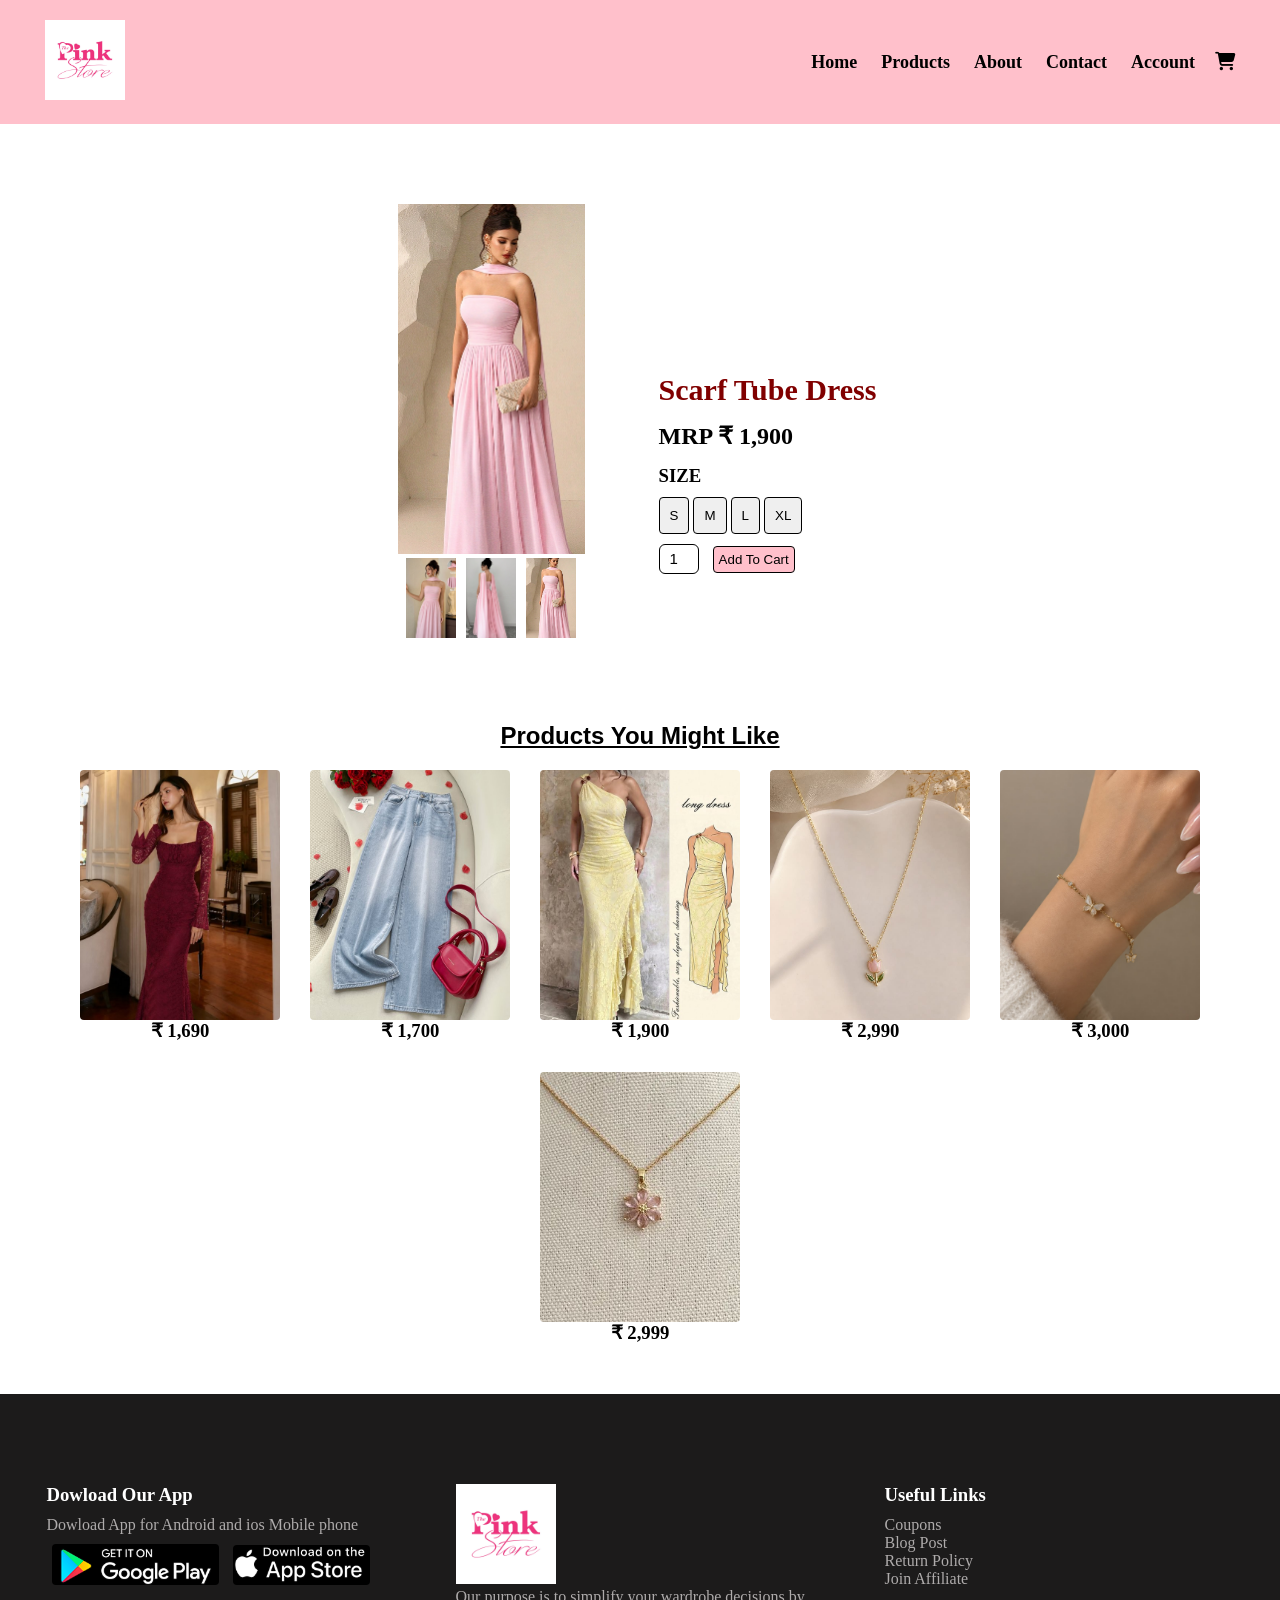
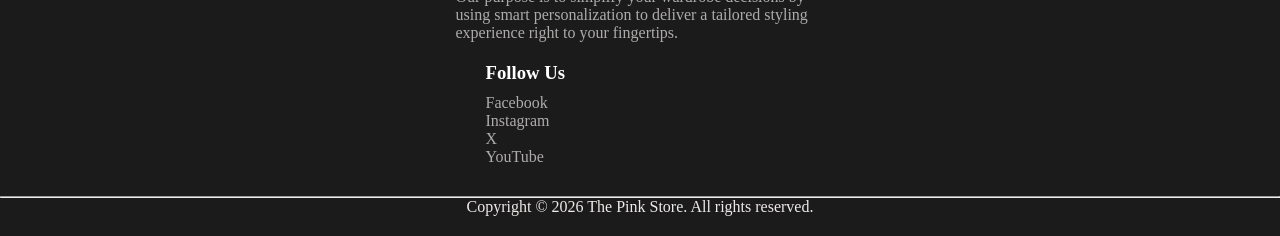
<file: productdetail3.html>
<!DOCTYPE html>
<html lang="en">

<head>
    <meta charset="UTF-8">
    <meta name="viewport" content="width=device-width, initial-scale=1.0">
    <title>Product Details - PinkStore | E-Commerce Website </title>
    <link rel="stylesheet" href="style.css">
</head>

<body>
    <div class="header">
        <div class="container">
            <div class="navbar">
                <div class="logo">
                    <img src="images/final logo.jpg" width="80px" alt="">
                </div>
                <nav>
                    <ul id="menuItems">
                        <li><a href="index.html">Home</a></li>
                        <li><a href="product.html">Products</a></li>
                        <li><a href="">About</a></li>
                        <li><a href="">Contact</a></li>
                        <li><a href="Account.html">Account</a></li>

                    </ul>
                </nav>
                <a href="cartdetails.html" class="cart">
                    <link rel="stylesheet"
                        href="https://cdnjs.cloudflare.com/ajax/libs/font-awesome/6.4.0/css/all.min.css">
                    <i class="fas fa-cart-shopping"></i>
                </a>
                <img src="images/icons8-menu-50.png" width="35px" class="menu-icon" alt="icon" onclick="menutoggle()">
            </div>

        </div>
    </div>

    <!-- --singleproduct details -- -->

    <div class="smallcontainer">
        <div class="controw">
            <div class="col2">
                <img src="images/pinkdress1 (1).png"id="productimg">
                <div class="small-product-img">
                    <div class="smallcol">
                        <img class="smallimg" src="images/spot3.jpg" alt="">
                    </div>
                    <div class="smallcol">
                        <img class="smallimg" src="images/pinkdress2.png" alt="">
                    </div>
                    <div class="smallcol">
                        <img class="smallimg" src="images/pinkdress1 (1).png" alt="">
                    </div>
                </div>
            </div>
            <div class="col3">
                <p>Scarf Tube Dress</p>
                <h2>MRP ₹ 1,900</h2>
                <h3>SIZE</h3>
                <a class="size" href=""><button>S</button></a>
                <a class="size" href=""><button>M</button></a>
                <a class="size" href=""><button>L</button></a>
                <a class="size" href=""><button>XL</button></a><br>
                <input type="number" value="1">
                <a href=""><button class="tocart">Add To Cart</button></a>
            </div>

            </div>
    </div>

    <div class="smallcontainer">
                <div class="row-2">
                    <h2>Products You Might Like</h2>
                   
                </div>
            </div>
    <div class="product">
        <div class="product-row">
            <div class="col">
                <a href="productdetail1.html"><img src="images/spot-1.jpg" alt=""></a>
                <h3>₹ 1,690</h3>
            </div>
            <div class="col">
               <a href="productdetail2.html"> <img src="images/spot2.jpg" alt=""></a>
                <h3>₹ 1,700</h3>
            </div>
            <div class="col">
             <a href="productdetail4.html">   <img src="images/spot4.jpg" alt=""></a>
                <h3>₹ 1,900</h3>
            </div>
            <div class="col">
                <img src="images/neckone.jpg" alt="">
                <h3>₹ 2,990</h3>
            </div>
            <div class="col">
                <img src="images/brac1.jpg" alt="">
                <h3>₹ 3,000</h3>
            </div>
            <div class="col">
                <img src="images/necktwo.jpg" alt="">
                <h3>₹ 2,999</h3>

            </div>

        </div>
    </div>




    <!-- ....footer -->
    <div class="footer">
        <div class="cont">
            <div class="roww">
                <div class="foot-col-1  box">
                    <h3>Dowload Our App</h3>
                    <p>Dowload App for Android and ios Mobile phone </p>
                    <span><img src="images/playstore.png" alt="googlestore"></span>
                    <span><img src="images/appstore.png" alt="appstore"></span>
                </div><br>
                <div class="foot-col-2  box">
                    <img src="images/final logo.jpg" width="100px" alt="">
                    <p>Our purpose is to simplify your wardrobe decisions by using smart personalization to deliver a
                        tailored styling experience right to your fingertips.</p>
                </div>
                <div class="foot-col-3 box">
                    <h3>Useful Links</h3>
                    <ul>
                        <li><a href="">Coupons</a></li>
                        <li><a href="">Blog Post</a></li>
                        <li><a href="">Return Policy</a></li>
                        <li><a href="">Join Affiliate</a></li>
                    </ul>
                </div>
                <div class="foot-col-4 box">
                    <h3>Follow Us</h3>
                    <ul>
                        <li><a href="">Facebook</a></li>
                        <li><a href="">Instagram</a> </li>
                        <li><a href="">X </a></li>
                        <li><a href="">YouTube</a></li>
                    </ul>
                </div>
            </div>
        </div>

        <hr>
        <div class="copy">

            <p>Copyright © 2026 The Pink Store. All rights reserved.</p>
        </div>

    </div>

    <!-- js for toggle menu -->
    <script>
        let menuItems = document.getElementById("menuItems");
        menuItems.style.maxHeight = "0px";
        function menutoggle() {
            if (menuItems.style.maxHeight == "0px") {
                menuItems.style.maxHeight = "200px"
            }
            else {
                menuItems.style.maxHeight = "0px"
            }
        }

        // for product gallery

        let productimg = document.getElementById("productimg");
        let smallimg = document.getElementsByClassName("smallimg");
        smallimg[0].onclick = function(){
            productimg.src = smallimg[0].src;
        }
        smallimg[1].onclick = function(){
            productimg.src = smallimg[1].src;
        }
        smallimg[2].onclick = function(){
            productimg.src = smallimg[2].src;
        }


    </script>
</body>

</html>
</file>
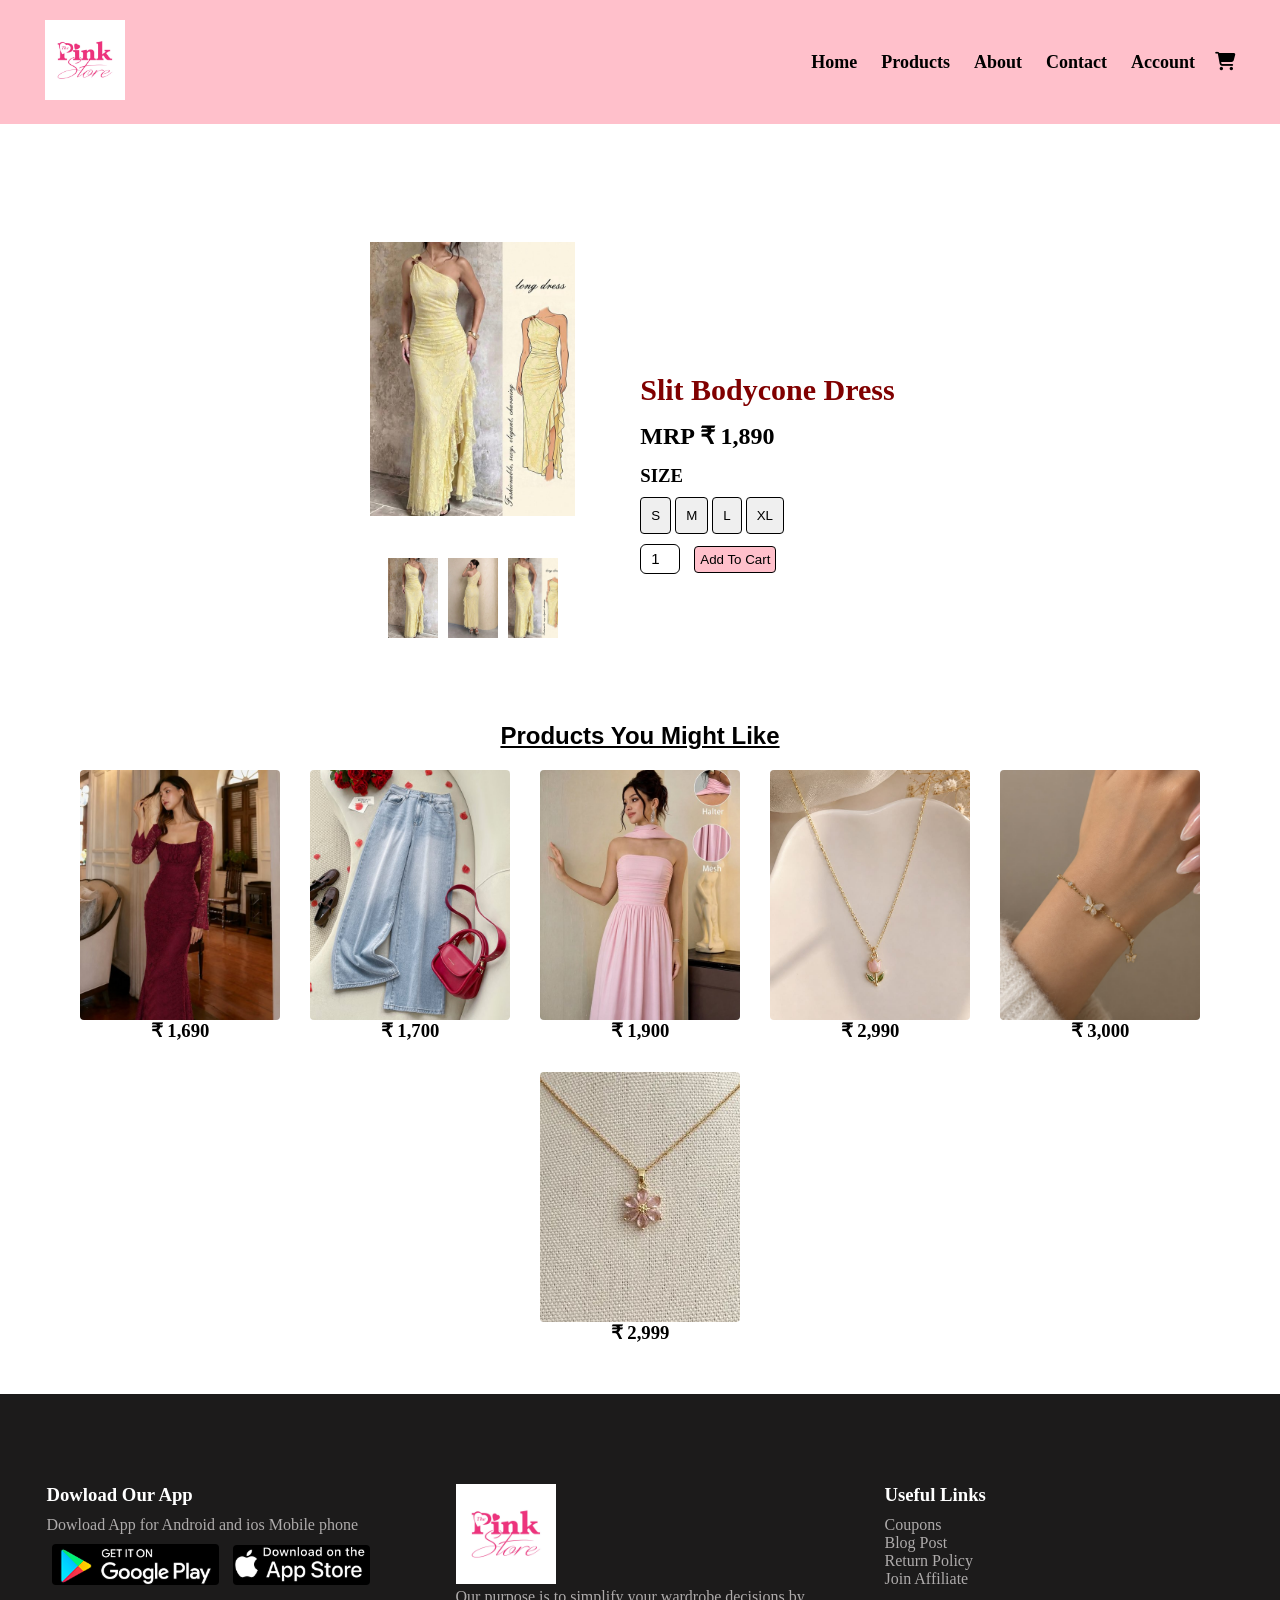
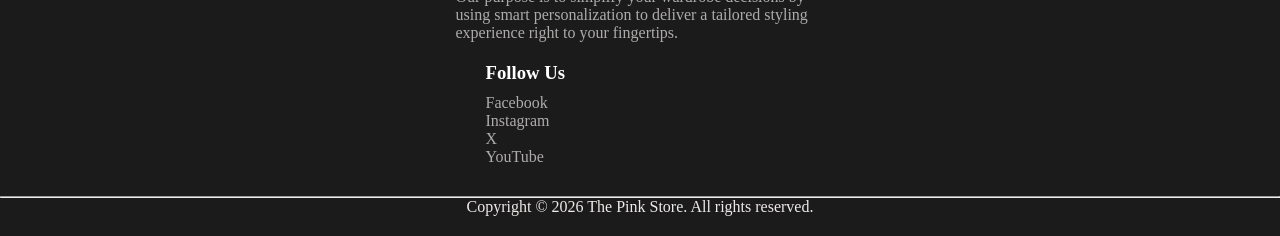
<file: productdetail4.html>
<!DOCTYPE html>
<html lang="en">

<head>
    <meta charset="UTF-8">
    <meta name="viewport" content="width=device-width, initial-scale=1.0">
    <title>Product Details - PinkStore | E-Commerce Website </title>
    <link rel="stylesheet" href="style.css">
</head>

<body>
    <div class="header">
        <div class="container">
            <div class="navbar">
                <div class="logo">
                    <img src="images/final logo.jpg" width="80px" alt="">
                </div>
                <nav>
                    <ul id="menuItems">
                        <li><a href="index.html">Home</a></li>
                        <li><a href="product.html">Products</a></li>
                        <li><a href="">About</a></li>
                        <li><a href="">Contact</a></li>
                        <li><a href="Account.html">Account</a></li>

                    </ul>
                </nav>
                <a href="cartdetails.html" class="cart">
                    <link rel="stylesheet"
                        href="https://cdnjs.cloudflare.com/ajax/libs/font-awesome/6.4.0/css/all.min.css">
                    <i class="fas fa-cart-shopping"></i>
                </a>
                <img src="images/icons8-menu-50.png" width="35px" class="menu-icon" alt="icon" onclick="menutoggle()">
            </div>

        </div>
    </div>

    <!-- --singleproduct details -- -->

    <div class="smallcontainer">
        <div class="controw">
            <div class="col2">
                <img src="images/spot4.jpg"id="productimg">
                <div class="small-product-img">
                    <div class="smallcol">
                        <img class="smallimg" src="images/spot4.1.webp" alt="">
                    </div>
                    <div class="smallcol">
                        <img class="smallimg" src="images/spot4.2.webp" alt="">
                    </div>
                    <div class="smallcol">
                        <img class="smallimg" src="images/spot4.jpg" alt="">
                    </div>
                </div>
            </div>
            <div class="col3">
                <p>Slit Bodycone Dress</p>
                <h2>MRP ₹ 1,890</h2>
                <h3>SIZE</h3>
                <a class="size" href=""><button>S</button></a>
                <a class="size" href=""><button>M</button></a>
                <a class="size" href=""><button>L</button></a>
                <a class="size" href=""><button>XL</button></a><br>
                <input type="number" value="1">
                <a href=""><button class="tocart">Add To Cart</button></a>
            </div>

            </div>
    </div>

    <div class="smallcontainer">
                <div class="row-2">
                    <h2>Products You Might Like</h2>
                   
                </div>
            </div>
    <div class="product">
        <div class="product-row">
            <div class="col">
                <a href="productdetail1.html"><img src="images/spot-1.jpg" alt=""></a>
                <h3>₹ 1,690</h3>
            </div>
            <div class="col">
               <a href="productdetail2.html"> <img src="images/spot2.jpg" alt=""></a>
                <h3>₹ 1,700</h3>
            </div>
            <div class="col">
             <a href="productdetail3.html">   <img src="images/spot3.jpg" alt=""></a>
                <h3>₹ 1,900</h3>
            </div>
            <div class="col">
                <img src="images/neckone.jpg" alt="">
                <h3>₹ 2,990</h3>
            </div>
            <div class="col">
                <img src="images/brac1.jpg" alt="">
                <h3>₹ 3,000</h3>
            </div>
            <div class="col">
                <img src="images/necktwo.jpg" alt="">
                <h3>₹ 2,999</h3>

            </div>

        </div>
    </div>




    <!-- ....footer -->
    <div class="footer">
        <div class="cont">
            <div class="roww">
                <div class="foot-col-1  box">
                    <h3>Dowload Our App</h3>
                    <p>Dowload App for Android and ios Mobile phone </p>
                    <span><img src="images/playstore.png" alt="googlestore"></span>
                    <span><img src="images/appstore.png" alt="appstore"></span>
                </div><br>
                <div class="foot-col-2  box">
                    <img src="images/final logo.jpg" width="100px" alt="">
                    <p>Our purpose is to simplify your wardrobe decisions by using smart personalization to deliver a
                        tailored styling experience right to your fingertips.</p>
                </div>
                <div class="foot-col-3 box">
                    <h3>Useful Links</h3>
                    <ul>
                        <li><a href="">Coupons</a></li>
                        <li><a href="">Blog Post</a></li>
                        <li><a href="">Return Policy</a></li>
                        <li><a href="">Join Affiliate</a></li>
                    </ul>
                </div>
                <div class="foot-col-4 box">
                    <h3>Follow Us</h3>
                    <ul>
                        <li><a href="">Facebook</a></li>
                        <li><a href="">Instagram</a> </li>
                        <li><a href="">X </a></li>
                        <li><a href="">YouTube</a></li>
                    </ul>
                </div>
            </div>
        </div>

        <hr>
        <div class="copy">

            <p>Copyright © 2026 The Pink Store. All rights reserved.</p>
        </div>

    </div>

    <!-- js for toggle menu -->
    <script>
        let menuItems = document.getElementById("menuItems");
        menuItems.style.maxHeight = "0px";
        function menutoggle() {
            if (menuItems.style.maxHeight == "0px") {
                menuItems.style.maxHeight = "200px"
            }
            else {
                menuItems.style.maxHeight = "0px"
            }
        }

        // for product gallery

        let productimg = document.getElementById("productimg");
        let smallimg = document.getElementsByClassName("smallimg");
        smallimg[0].onclick = function(){
            productimg.src = smallimg[0].src;
        }
        smallimg[1].onclick = function(){
            productimg.src = smallimg[1].src;
        }
        smallimg[2].onclick = function(){
            productimg.src = smallimg[2].src;
        }


    </script>
</body>

</html>
</file>
<file: style.css>
* {
    margin: 0;
    padding: 0;
    box-sizing: border-box;
}

img {
    max-width: 100%;
}

.navbar {
    display: flex;
    align-items: center;
    padding: 20px;
}

nav {
    flex: 1;
    text-align: right;
}

nav ul {
    display: inline-block;
    list-style-type: none;
}

nav ul li {
    display: inline-block;
    margin-right: 20px;
}

a {
    text-decoration: none;
    color: black;
    font-weight: bold;
    font-size: large;
}

.header {
    background-color: pink;
}

.container {
    max-width: 1300px;
    margin: auto;
    padding-left: 25px;
    padding-right: 25px;
}

/* home page  */
.rowone {
    display: flex;
    text-align: center;
    flex-direction: column;
}

.rowone h1 {
    font-family: Verdana, Geneva, Tahoma, sans-serif;
    color: rgb(118, 40, 66);
}

.rowone p {
    font-family: cursive;
}

.row {
    display: flex;
    flex-direction: column;
    align-items: center;
}

.rowtwo img {
    width: 100%;
    max-width: 1000px;
    height: 450px;
    object-fit: cover;
    border: none;
    border-radius: 8px;
}

.btn {
    border: none;
}

.btn a {
    background-color: pink;
    border: none;
    border-radius: 4px;
    padding: 2px 5px;
}

.btn a:hover {
    background-color: palevioletred;
}

.rows {
    display: flex;
    flex-wrap: wrap;
    margin-top: 40px;
    gap: 60px;
    justify-content: center;
}

.col-2 img {
    width: 400px;
    border: none;
    border-radius: 10px;
    cursor: pointer;
}

/* trending now  */


.rowss {
    display: flex;
    flex-wrap: wrap;
}

.col-4 {
    flex-basis: 25%;
    padding: 10px;
    min-width: 300px;
    margin-bottom: 50px;
    transition: transform 0.2s;
}

.col-4 img {
    width: 100%;
    aspect-ratio: 4 / 5;
    height: auto;
    object-fit: cover;
    display: block;
}

.smallcontainer h1 {
    text-align: center;
    margin-top: 50px;
    margin-bottom: 20px;
    font-family: 'Gill Sans', 'Gill Sans MT', Calibri, 'Trebuchet MS', sans-serif;
}

#trend {
    border: none;
    padding: 2px 8px;
    background-color: rgb(57, 22, 22);
    color: white;
}



.col-4:hover {
    transform: translateY(-5px);
    cursor: pointer;
}

/* spotlight  */

.strow {
    display: flex;
    flex-wrap: wrap;
    gap: 50px;
    justify-content: center;
    margin-bottom: 50px;
}

.col-3 {
    width: 200px;
}

.col-3 img {
    width: 100%;
    aspect-ratio: 4 / 5;
    height: auto;
    object-fit: cover;
    border: none;
    border-radius: 10px;
    display: block;
}

.col-3 h3 {
    text-align: center;
}

.spotlight h2 {
    text-align: center;
    margin-bottom: 40px;
    font-family: 'Gill Sans', 'Gill Sans MT', Calibri, 'Trebuchet MS', sans-serif;
    background-color: rgb(199, 154, 87);
}

/* footer  */

.footer {
    background-color: rgb(28, 27, 27);
    color: rgb(239, 234, 234);
    padding: 60px 0px 20px;
}

.roww {
    display: flex;
    margin: 10px 5px;
    gap: 20px;
    padding: 20px;
    justify-content: center;
    flex-wrap: wrap;
}

.box {
    width: 30%;
    min-width: 180px;
}

.box h3 {
    color: white;
    padding-bottom: 10px;
}

.foot-col-1 img {
    border: none;
    border-radius: 4px;
    margin: 5px;
    margin-top: 10px;
}

.box p {
    color: rgb(174, 171, 171);
}

.box li a {
    text-decoration: none;
    list-style: none;
    color: rgb(174, 171, 171);
    font-weight: lighter;
    font-size: 16px;
}

.foot-col-3,
.foot-col-4 {
    margin-left: 20px;
    padding-left: 20px;
}

.copy {
    text-align: center;
}

.menu-icon {
    width: 30px;
    margin-left: 20px;
    display: none;
}

.foot-col-3 ul li {
    list-style: none;

}

.foot-col-4 ul li {
    list-style: none;

}


/* product page  */

.product-row,
.product-rowtwo {
    display: flex;
    flex-wrap: wrap;
    margin: 20px 50px 50px;
    justify-content: center;
    gap: 30px;
}

.col {
    text-align: center;
    width: 200px;
}

.col img {
    width: 100%;
    aspect-ratio: 4 / 5;
    height: auto;
    object-fit: cover;
    border: none;
    border-radius: 4px;
    display: block;
}

.products {
    background-color: antiquewhite;
}

.products h1 {
    display: flex;
    justify-content: center;
    background-color: aquamarine;
    font-family: 'Gill Sans', 'Gill Sans MT', Calibri, 'Trebuchet MS', sans-serif;
}

.pagebtn {
    margin-left: 70px;
    margin-bottom: 30px;
}

.pagebtn button {
    padding: 10px;
    border: none;
    border-radius: 10px;
    background-color: pink;
    text-align: center;
}

.pagebtn button:hover {
    cursor: pointer;
    background-color: palevioletred;
}

.col:nth-child(3) {
    cursor: pointer;
}

/* product detail page  */

.smallcontainer {
    margin-top: 80px;
}

.controw {
    display: flex;
    gap: 50px;
    justify-content: center;
    align-items: center;
    flex-wrap: wrap;
}

.col2 {
    margin-left: 0;
}

.col2>#productimg {
    height: 350px;
    width: 205px;
    padding: 0;
    object-fit: contain;
}

.col3 {
    max-width: 100%;
    padding: 15px;
}

.col3 p {
    margin-top: 100px;
    margin-bottom: 15px;
    font-size: 30px;
    color: maroon;
    font-weight: bold;
}

.col3 h2 {
    margin-bottom: 15px;
}

.col3 h3 {
    margin-bottom: 10px;
}

.col3 .size button {
    padding: 10px;
    border: solid 1px black;
    border-radius: 4px;
}

.col3 button:hover {
    cursor: pointer;
}

.col3 input {
    width: 40px;
    height: 30px;
    padding-left: 10px;
    font-size: 15px;
    margin-right: 10px;
    border: 1px solid black;
    margin-top: 10px;
    border-radius: 6px;
}

.col3 .tocart {
    padding: 5px;
    border: solid 1px black;
    border-radius: 4px;
    background-color: pink;
}

.col3 .tocart:hover {
    background-color: palevioletred;
}

.small-product-img {
    display: flex;
    gap: 10px;
    justify-content: center;
    flex-wrap: wrap;
}

.smallcol img {
    width: 50px;
    height: 80px;
    cursor: pointer;
    object-fit: cover;
}

.row-2 h2 {
    text-align: center;
    font-family: 'Gill Sans', 'Gill Sans MT', Calibri, 'Trebuchet MS', sans-serif;
    text-decoration: underline;
}
/* cart page  */

.cart-page {
    margin: 80px auto 0;
    display: flex;
    justify-content: center;
    width: 100%;
}

.cart-page table {
    width: 80%;
    border-collapse: collapse;
}

.cart-info {
    display: flex;
    flex-wrap: wrap;
    align-items: center;
}

th {
    text-align: left;
    padding: 5px;
    color: white;
    background-color: rgb(118, 79, 118);
}

td {
    padding: 10px 5px;
}

td input {
    width: 50px;
    height: 40px;
    padding: 5px;
}

td a {
    color: rgb(203, 83, 18);
    font-weight: normal;
    font-size: small;
    text-decoration: underline;
}

td img {
    margin-right: 20px;
    width: 70px;
    height: 70px;
    object-fit: cover;
}

.cart-info p,
.cart-info small,
.cart-info a {
    margin-top: 5px;
    margin-bottom: 5px;
}

/* Quantity arrows */

.cart-page td input {
    width: 60px;
    height: 40px;
    padding: 5px;
    font-size: 16px;
    cursor: pointer;
    appearance: auto;
    -webkit-appearance: auto;
}

.cart-page td input::-webkit-inner-spin-button,
.cart-page td input::-webkit-outer-spin-button {
    opacity: 1;
}

/* Cart total */

.total-price {
    width: 80%;
    max-width: 1100px;
    display: flex;
    justify-content: flex-end;
    margin: 20px auto 100px;
}

.total-price table {
    width: 40%;
    border-collapse: collapse;
}

.total-price td {
    padding: 10px;
    border-bottom: 1px solid #ddd;
}

.total-price td:last-child {
    text-align: right;
}

/* account page  */

.account-page {
    padding: 50px 0;
    background-color: pink;
}

.container-acc .row-2 {
    display: flex;
    gap: 80px;
    align-items: center;
    justify-content: center;
    flex-wrap: wrap;
}

.row-2 .column2 img {
    width: 100%;
    max-width: 700px;
    height: 450px;
    border: none;
    border-radius: 8px;
    margin: 20px;
    object-fit: cover;
}

.form-container {
    background-color: white;
    width: 300px;
    height: 400px;
    position: relative;
    text-align: center;
    padding: 20px 0;
    margin: auto;
    box-shadow: 0 0 20px 0px rgba(0, 0, 0, 0.1);
    overflow: hidden;
}

.form-container span {
    font-weight: bold;
    padding: 0 10px;
    color: black;
    cursor: pointer;
    width: 100px;
    display: inline-block;
}

.form-btn {
    display: inline-block;
}

.form-container form {
    max-width: 300px;
    padding: 0 20px;
    position: absolute;
    top: 130px;
    transition: transform 1s;
}

form .btn {
    padding: 8px 10px;
    color: black;
    background-color: palevioletred;
    border: none;
    border-radius: 8px;
    cursor: pointer;
    margin: 10px 0;
    width: 100%;
    margin-left: 20px;
}

form input {
    width: 100%;
    height: 30px;
    margin: 10px 0;
    margin-left: 20px;
    padding: 0 10px;
    border: 1px solid palevioletred;
    border-radius: 2px;
}

#loginForm {
    left: -300px;
}

#regForm {
    left: 0;
}

#loginForm a {
    font-size: 16px;
    margin-left: 20px;
}

#indicator {
    width: 50%;
    border: none;
    background-color: red;
    height: 3px;
    margin-top: 8px;
    transform: translateX(100px);
    transition: transform 1s;
}

/* media query  */

@media only screen and (max-width: 800px) {

    /* Navbar */

    nav ul {
        position: absolute;
        top: 70px;
        left: 0;
        background-color: #333;
        width: 100%;
        overflow: hidden;
        transition: max-height 0.5s;
        z-index: 100;
    }

    nav ul li {
        display: block;
        margin: 10px 50px 10px 0;
    }

    nav ul li a {
        color: white;
    }

    .menu-icon {
        display: block;
        cursor: pointer;
        margin-bottom: 15px;
    }

    .cart {
        margin-bottom: 15px;
    }

    /* Home */

    .rowtwo img {
        width: 100%;
        height: auto;
    }

    .rows {
        gap: 25px;
    }

    .col-2 img {
        width: 100%;
        max-width: 350px;
    }

    .strow {
        gap: 25px;
    }

    /* Products */

    .product-row,
    .product-rowtwo {
        margin-left: 15px;
        margin-right: 15px;
        gap: 20px;
    }

    /* Product details */

    .controw {
        gap: 20px;
    }

    .col2 {
        margin: 0;
    }

    .col3 {
        text-align: center;
    }

    .col3 p {
        margin-top: 20px;
    }

    /* Footer */

    .roww {
        width: 100%;
        max-width: 100%;
        gap: 25px;
        justify-content: space-around;
    }


    .box {
        width: 40%;
    }

    .roww .foot-col-2 p {
        display: block;
    }

    /* Cart */

    .cart-page {
        margin-top: 40px;
        overflow-x: auto;
        justify-content: flex-start;
    }

    .cart-page table {
        width: 100%;
        min-width: 550px;
    }

    .total-price {
        width: 90%;
        margin: 20px auto 70px;
    }

    .total-price table {
        display: table;
        width: 50%;
    }

    /* Account */

    .container-acc .row-2 {
        flex-direction: column;
        gap: 30px;
    }

    .row-2 .column2 img {
        width: 100%;
        max-width: 450px;
        height: auto;
    }
}
/* mobile  */

@media only screen and (max-width: 550px) {

    /* Navbar */

    .navbar {
        padding: 12px 5px;
    }

    .logo img {
        width: 65px;
    }

    .menu-icon {
        width: 27px;
        margin-left: 15px;
    }

    nav ul {
        top: 65px;
    }

    /* Home */

    .rowone h1 {
        font-size: 25px;
    }

    .rowone p {
        font-size: 14px;
    }

    .rowtwo img {
        width: 100%;
        height: auto;
    }

    .rows {
        gap: 20px;
    }

    .col-2 img {
        width: 100%;
    }

    /* Trending: two images per row */

    .rowss {
        display: grid;
        grid-template-columns: repeat(2, minmax(0, 1fr));
        gap: 15px;
        padding: 0 10px;
    }

    .col-4 {
        width: 100%;
        min-width: 0;
        flex-basis: auto;
        padding: 5px;
        margin-bottom: 15px;
    }

    .col-4 img {
        width: 100%;
        aspect-ratio: 4 / 5;
        height: auto;
        object-fit: cover;
    }

    /* Spotlight */

    .strow {
        gap: 20px;
    }

    .col-3 {
        width: calc(50% - 15px);
    }

    .col-3 img {
        width: 100%;
        aspect-ratio: 4 / 5;
        height: auto;
        object-fit: cover;
    }

    /* Products */

    .product-row,
    .product-rowtwo {
        margin: 15px 10px;
        gap: 15px;
    }

    .col {
        width: calc(50% - 10px);
    }

    .col img {
        width: 100%;
        aspect-ratio: 4 / 5;
        height: auto;
        object-fit: cover;
    }

    .pagebtn {
        margin-left: 10px;
        text-align: center;
    }

    /* Product details */

    .smallcontainer {
        margin-top: 35px;
    }

    .controw {
        flex-direction: column;
        gap: 20px;
        padding: 10px;
    }

    .col2 {
        width: 100%;
        text-align: center;
    }

    .col2>#productimg {
        width: 100%;
        max-width: 280px;
        height: 300px;
        object-fit: contain;
    }

    .col3 {
        width: 100%;
        padding: 10px;
    }

    .col3 p {
        font-size: 24px;
        margin-top: 15px;
    }

    .small-product-img {
        gap: 8px;
    }

    /* Cart */

    .cart-page {
        margin-top: 25px;
    }

    .cart-page table {
        min-width: 500px;
    }

    .cart-info {
        align-items: center;
    }

    .cart-info img {
        width: 55px;
        height: 55px;
        margin-right: 10px;
    }

    .cart-info p {
        font-size: 13px;
    }

    .cart-page td,
    .cart-page th {
        padding: 8px 5px;
        font-size: 13px;
    }

    .cart-page td input {
        width: 55px;
        height: 38px;
    }

    .total-price {
        width: 90%;
        margin: 20px auto 60px;
        justify-content: flex-end;
    }

    .total-price table {
        display: table;
        width: 100%;
    }

    .total-price td {
        padding: 10px;
        font-size: 14px;
    }

    /* Account */

    .account-page {
        padding: 30px 10px;
    }

    .container-acc .row-2 {
        gap: 20px;
    }

    .row-2 .column2 img {
        width: 100%;
        max-width: 300px;
        height: auto;
        margin: 0;
    }

    .form-container {
        max-width: 100%;
    }

    /* Footer */

    .footer {
        padding: 35px 10px 15px;
    }

    .roww {
        padding: 10px;
        gap: 25px;
    }

    .box {
        width: 100%;
        min-width: 100%;
        text-align: center;
    }

    .foot-col-3,
    .foot-col-4 {
        margin-left: 0;
        padding-left: 0;
    }

    .foot-col-1 img {
        max-width: 90px;
    }

    .copy p {
        font-size: 12px;
        padding: 10px;
    }
}
</file>
